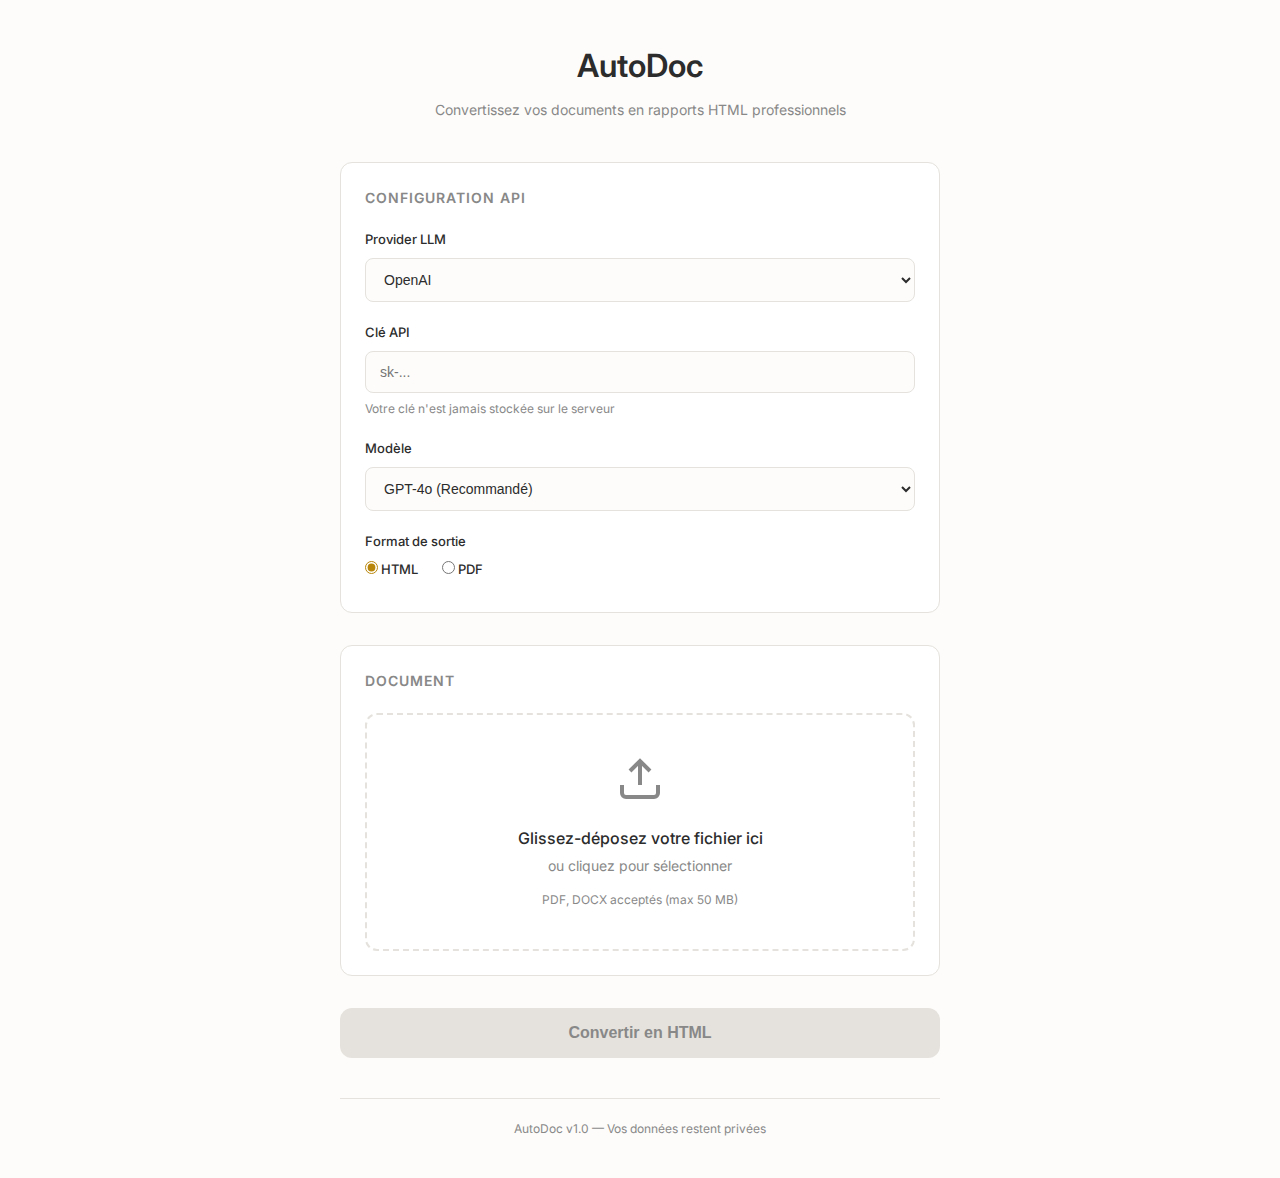
<file: frontend/index.html>
<!DOCTYPE html>
<html lang="fr">
<head>
    <meta charset="UTF-8">
    <meta name="viewport" content="width=device-width, initial-scale=1.0">
    <title>AutoDoc - Convertisseur de documents</title>
    <link href="https://fonts.googleapis.com/css2?family=Inter:wght@400;500;600&display=swap" rel="stylesheet">
    <link rel="stylesheet" href="styles.css">
</head>
<body>
    <div class="container">
        <!-- Header -->
        <header class="header">
            <h1 class="logo">AutoDoc</h1>
            <p class="tagline">Convertissez vos documents en rapports HTML professionnels</p>
        </header>

        <!-- Main content -->
        <main class="main">
            <!-- API Configuration -->
            <section class="config-section">
                <h2>Configuration API</h2>

                <div class="form-group">
                    <label for="provider">Provider LLM</label>
                    <select id="provider" onchange="handleProviderChange()">
                        <option value="openai">OpenAI</option>
                        <option value="anthropic">Anthropic</option>
                        <option value="custom">Custom (LM Studio, Ollama...)</option>
                    </select>
                </div>

                <div class="form-group" id="base-url-group" style="display: none;">
                    <label for="base-url">URL de l'API</label>
                    <input type="text" id="base-url" placeholder="http://localhost:1234">
                    <small>Ex: http://localhost:1234 pour LM Studio</small>
                </div>

                <div class="form-group">
                    <label for="api-key">Clé API</label>
                    <input type="password" id="api-key" placeholder="sk-...">
                    <small>Votre clé n'est jamais stockée sur le serveur</small>
                </div>

                <div class="form-group">
                    <label for="model">Modèle</label>
                    <select id="model">
                        <!-- Options populated by JS based on provider -->
                    </select>
                </div>

                <div class="form-group">
                    <label>Format de sortie</label>
                    <div class="radio-group">
                        <label class="radio-label">
                            <input type="radio" name="output-format" value="html" checked>
                            <span>HTML</span>
                        </label>
                        <label class="radio-label">
                            <input type="radio" name="output-format" value="pdf">
                            <span>PDF</span>
                        </label>
                    </div>
                </div>
            </section>

            <!-- File Upload -->
            <section class="upload-section">
                <h2>Document</h2>

                <div class="dropzone" id="dropzone">
                    <div class="dropzone-content">
                        <svg class="upload-icon" viewBox="0 0 24 24" fill="none" stroke="currentColor" stroke-width="2">
                            <path d="M21 15v4a2 2 0 0 1-2 2H5a2 2 0 0 1-2-2v-4"/>
                            <polyline points="17 8 12 3 7 8"/>
                            <line x1="12" y1="3" x2="12" y2="15"/>
                        </svg>
                        <p class="dropzone-text">Glissez-déposez votre fichier ici</p>
                        <p class="dropzone-hint">ou cliquez pour sélectionner</p>
                        <p class="dropzone-formats">PDF, DOCX acceptés (max 50 MB)</p>
                    </div>
                    <input type="file" id="file-input" accept=".pdf,.docx" hidden>
                </div>

                <div class="file-info" id="file-info" style="display: none;">
                    <div class="file-details">
                        <span class="file-name" id="file-name"></span>
                        <span class="file-size" id="file-size"></span>
                    </div>
                    <button class="btn-remove" id="remove-file" title="Supprimer">×</button>
                </div>
            </section>

            <!-- Convert Button -->
            <button class="btn-convert" id="convert-btn" disabled>
                <span class="btn-text">Convertir en HTML</span>
                <span class="btn-loading" style="display: none;">
                    <svg class="spinner" viewBox="0 0 24 24">
                        <circle cx="12" cy="12" r="10" stroke="currentColor" stroke-width="3" fill="none" stroke-dasharray="60" stroke-dashoffset="20"/>
                    </svg>
                    Conversion en cours...
                </span>
            </button>

            <!-- Status Messages -->
            <div class="status" id="status" style="display: none;">
                <div class="status-icon"></div>
                <div class="status-message" id="status-message"></div>
            </div>

            <!-- Result -->
            <section class="result-section" id="result-section" style="display: none;">
                <h2>Résultat</h2>
                <div class="result-actions">
                    <button class="btn-download" id="download-btn">
                        <svg viewBox="0 0 24 24" fill="none" stroke="currentColor" stroke-width="2">
                            <path d="M21 15v4a2 2 0 0 1-2 2H5a2 2 0 0 1-2-2v-4"/>
                            <polyline points="7 10 12 15 17 10"/>
                            <line x1="12" y1="15" x2="12" y2="3"/>
                        </svg>
                        Télécharger HTML
                    </button>
                    <button class="btn-preview" id="preview-btn">
                        <svg viewBox="0 0 24 24" fill="none" stroke="currentColor" stroke-width="2">
                            <path d="M1 12s4-8 11-8 11 8 11 8-4 8-11 8-11-8-11-8z"/>
                            <circle cx="12" cy="12" r="3"/>
                        </svg>
                        Prévisualiser
                    </button>
                </div>
            </section>
        </main>

        <!-- Footer -->
        <footer class="footer">
            <p>AutoDoc v1.0 — Vos données restent privées</p>
        </footer>
    </div>

    <!-- Preview Modal -->
    <div class="modal" id="preview-modal" style="display: none;">
        <div class="modal-content">
            <div class="modal-header">
                <h3>Prévisualisation</h3>
                <button class="modal-close" id="modal-close">×</button>
            </div>
            <iframe id="preview-iframe" class="preview-iframe"></iframe>
        </div>
    </div>

    <!-- PDF Local Install Modal -->
    <div class="modal" id="pdf-modal" style="display: none;">
        <div class="modal-content modal-small">
            <div class="modal-header">
                <h3>Export PDF</h3>
                <button class="modal-close" id="pdf-modal-close">×</button>
            </div>
            <div class="modal-body">
                <p>L'export PDF nécessite l'installation locale pour des raisons de performance.</p>
                <div class="pdf-options">
                    <a href="https://github.com/seth1987/autodoc/archive/refs/heads/main.zip" class="btn-download-local" download>
                        <svg viewBox="0 0 24 24" fill="none" stroke="currentColor" stroke-width="2">
                            <path d="M21 15v4a2 2 0 0 1-2 2H5a2 2 0 0 1-2-2v-4"/>
                            <polyline points="7 10 12 15 17 10"/>
                            <line x1="12" y1="15" x2="12" y2="3"/>
                        </svg>
                        Télécharger AutoDoc (ZIP)
                    </a>
                    <p class="install-hint">
                        1. Extraire le ZIP<br>
                        2. Double-cliquer sur <strong>install.bat</strong><br>
                        3. Double-cliquer sur <strong>start.bat</strong>
                    </p>
                </div>
                <button class="btn-secondary" id="use-html-instead">Utiliser HTML à la place</button>
            </div>
        </div>
    </div>

    <script src="app.js"></script>
</body>
</html>
</file>
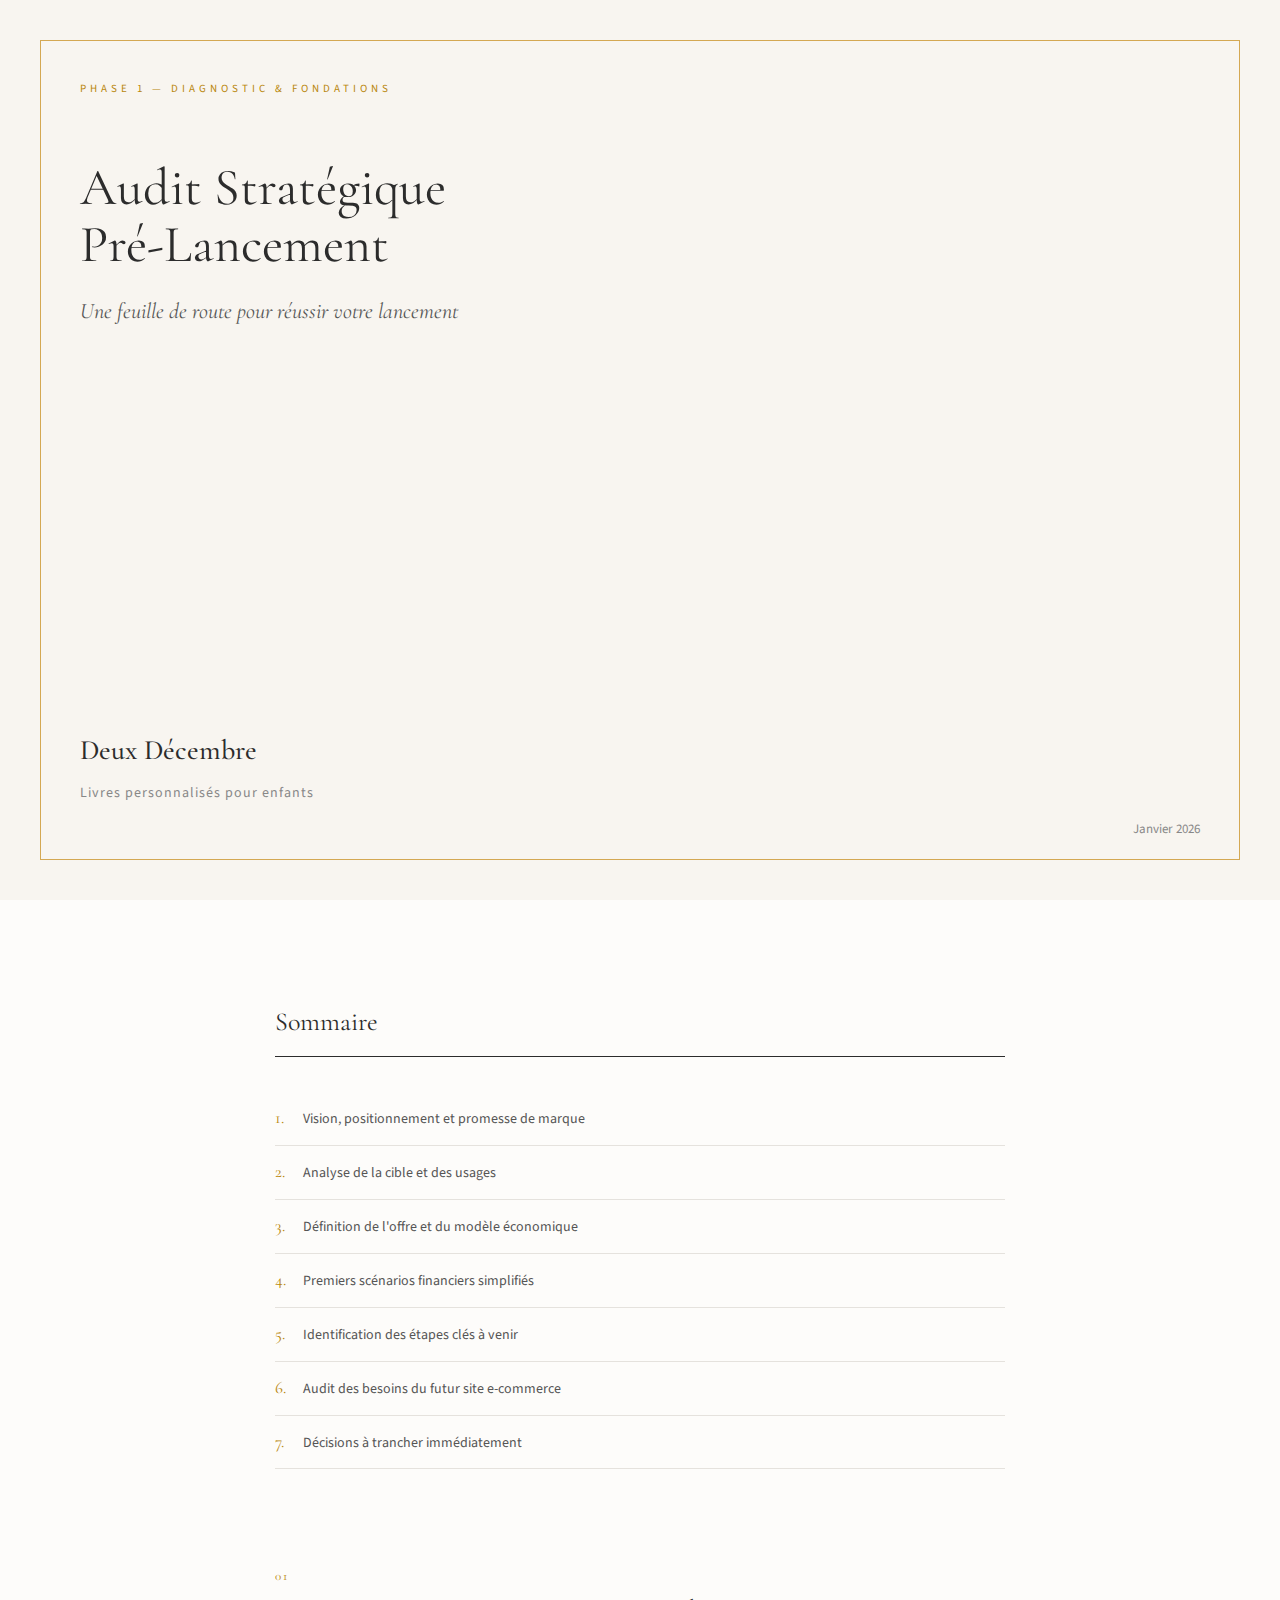
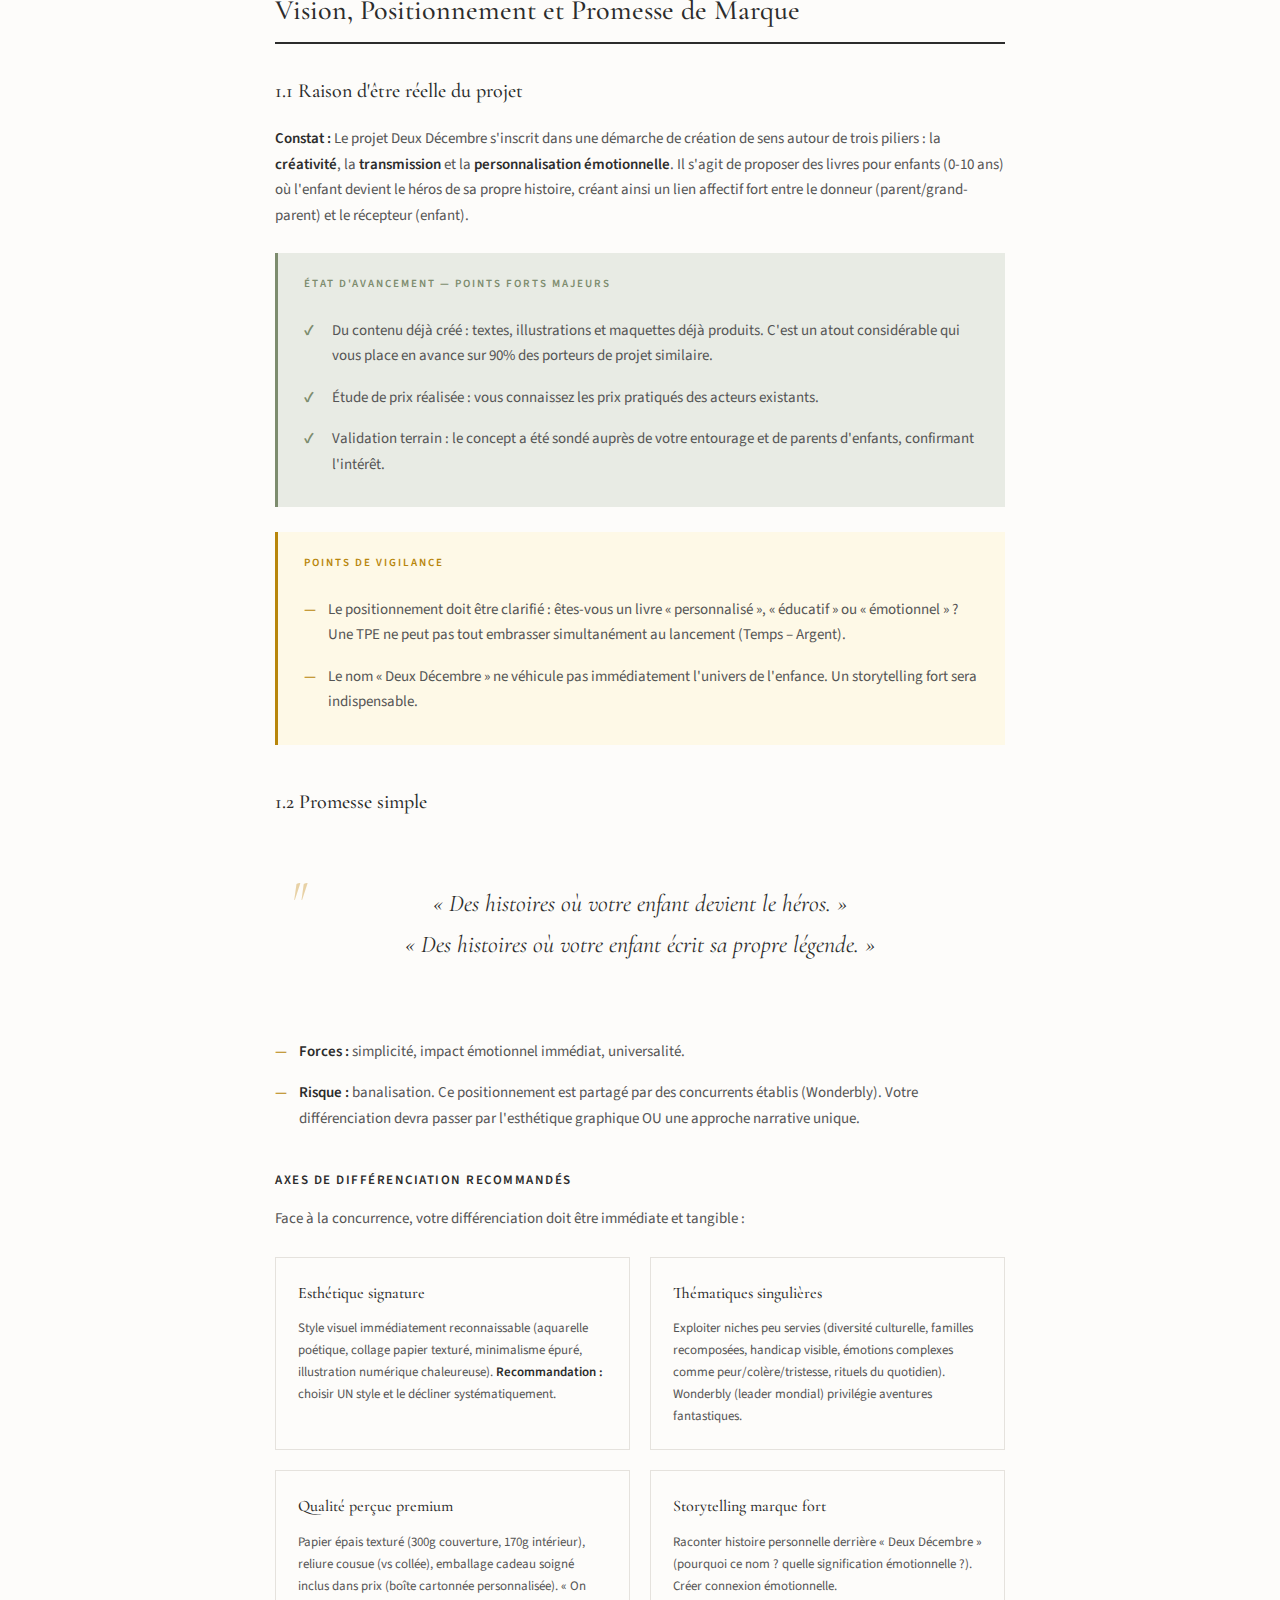
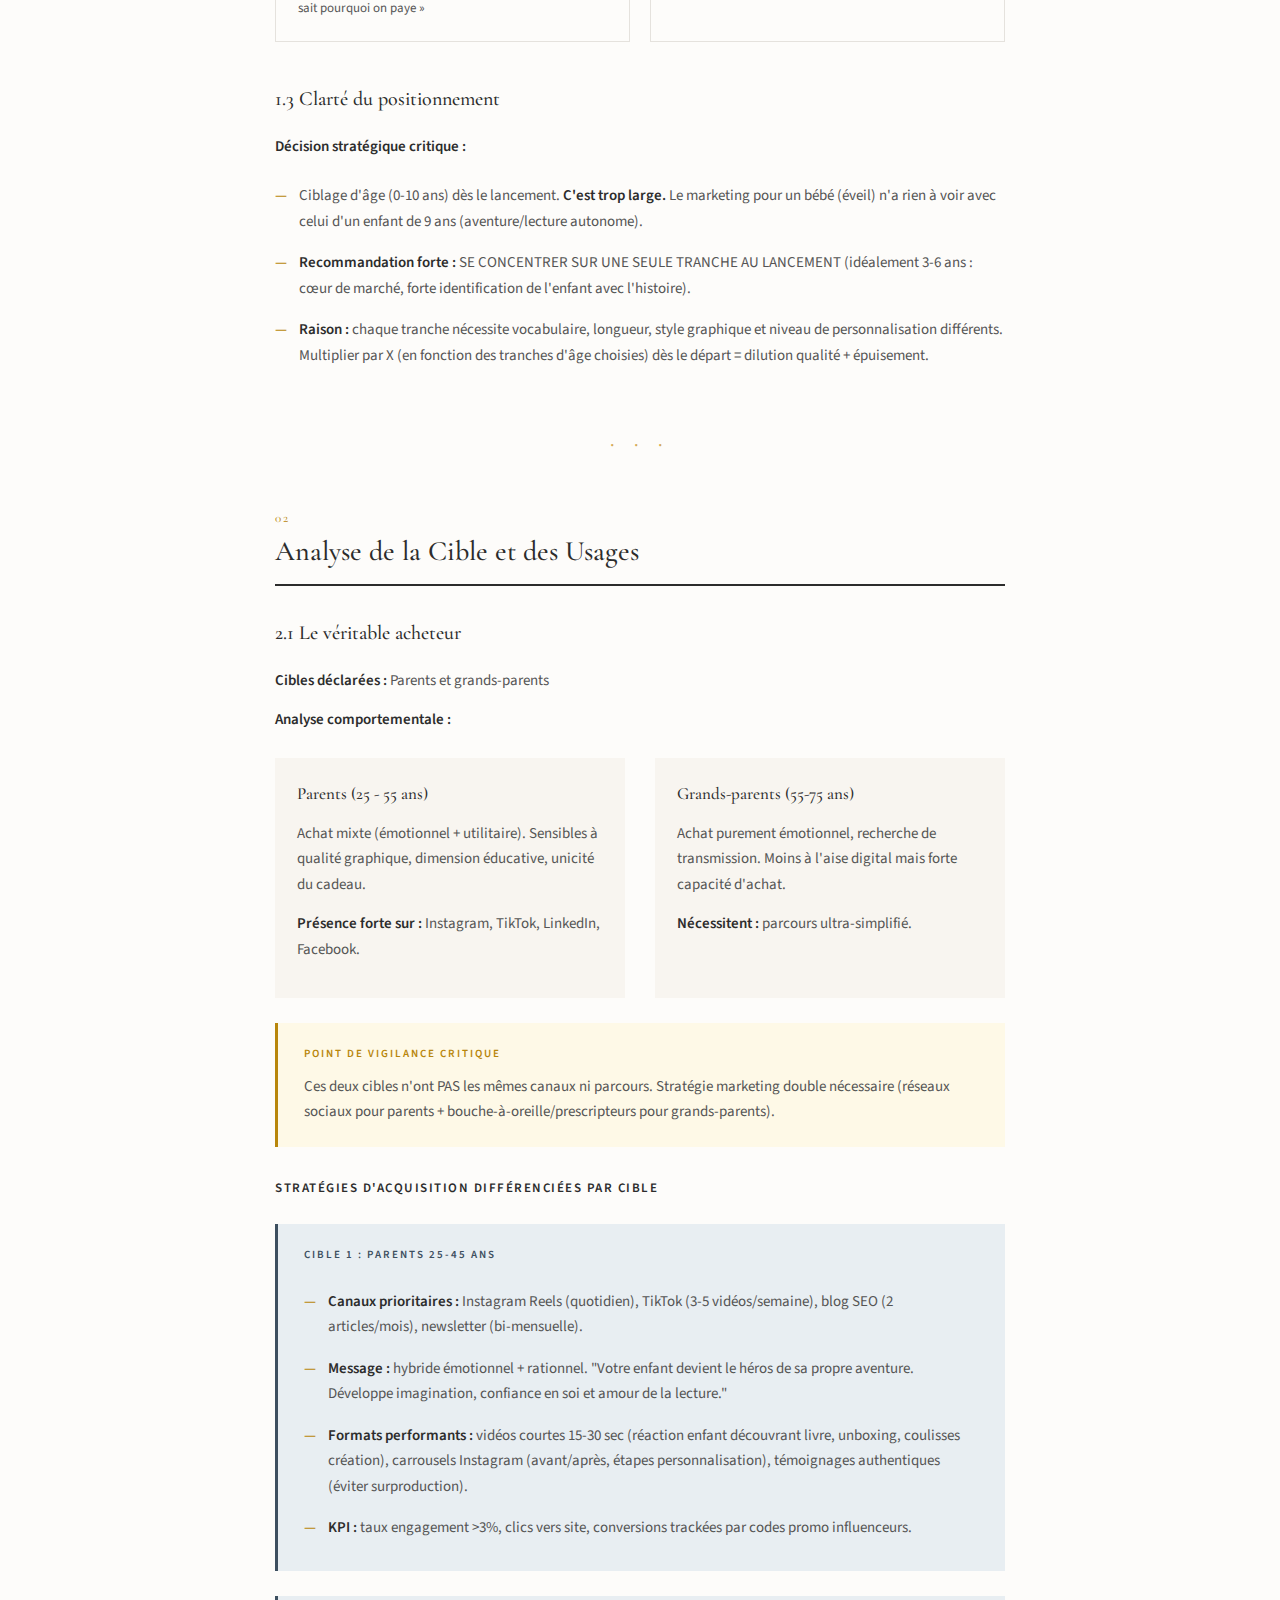
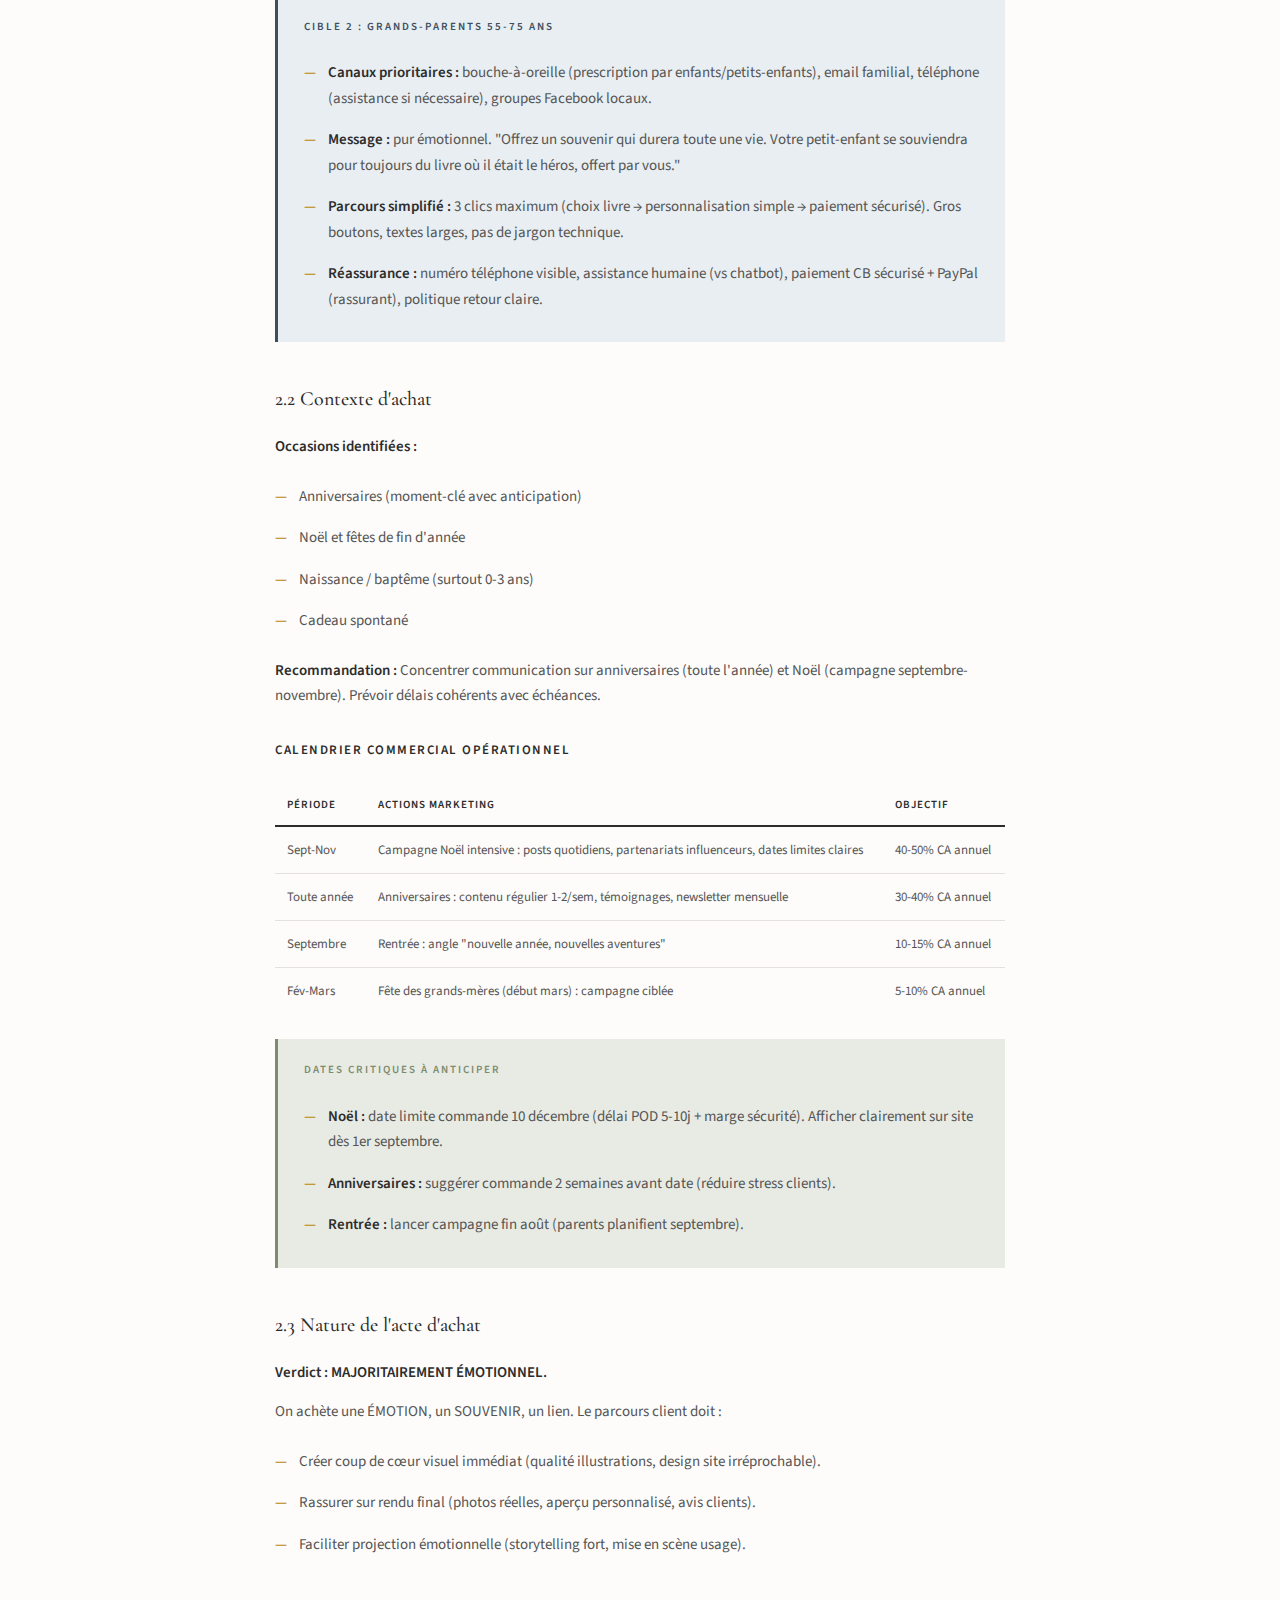
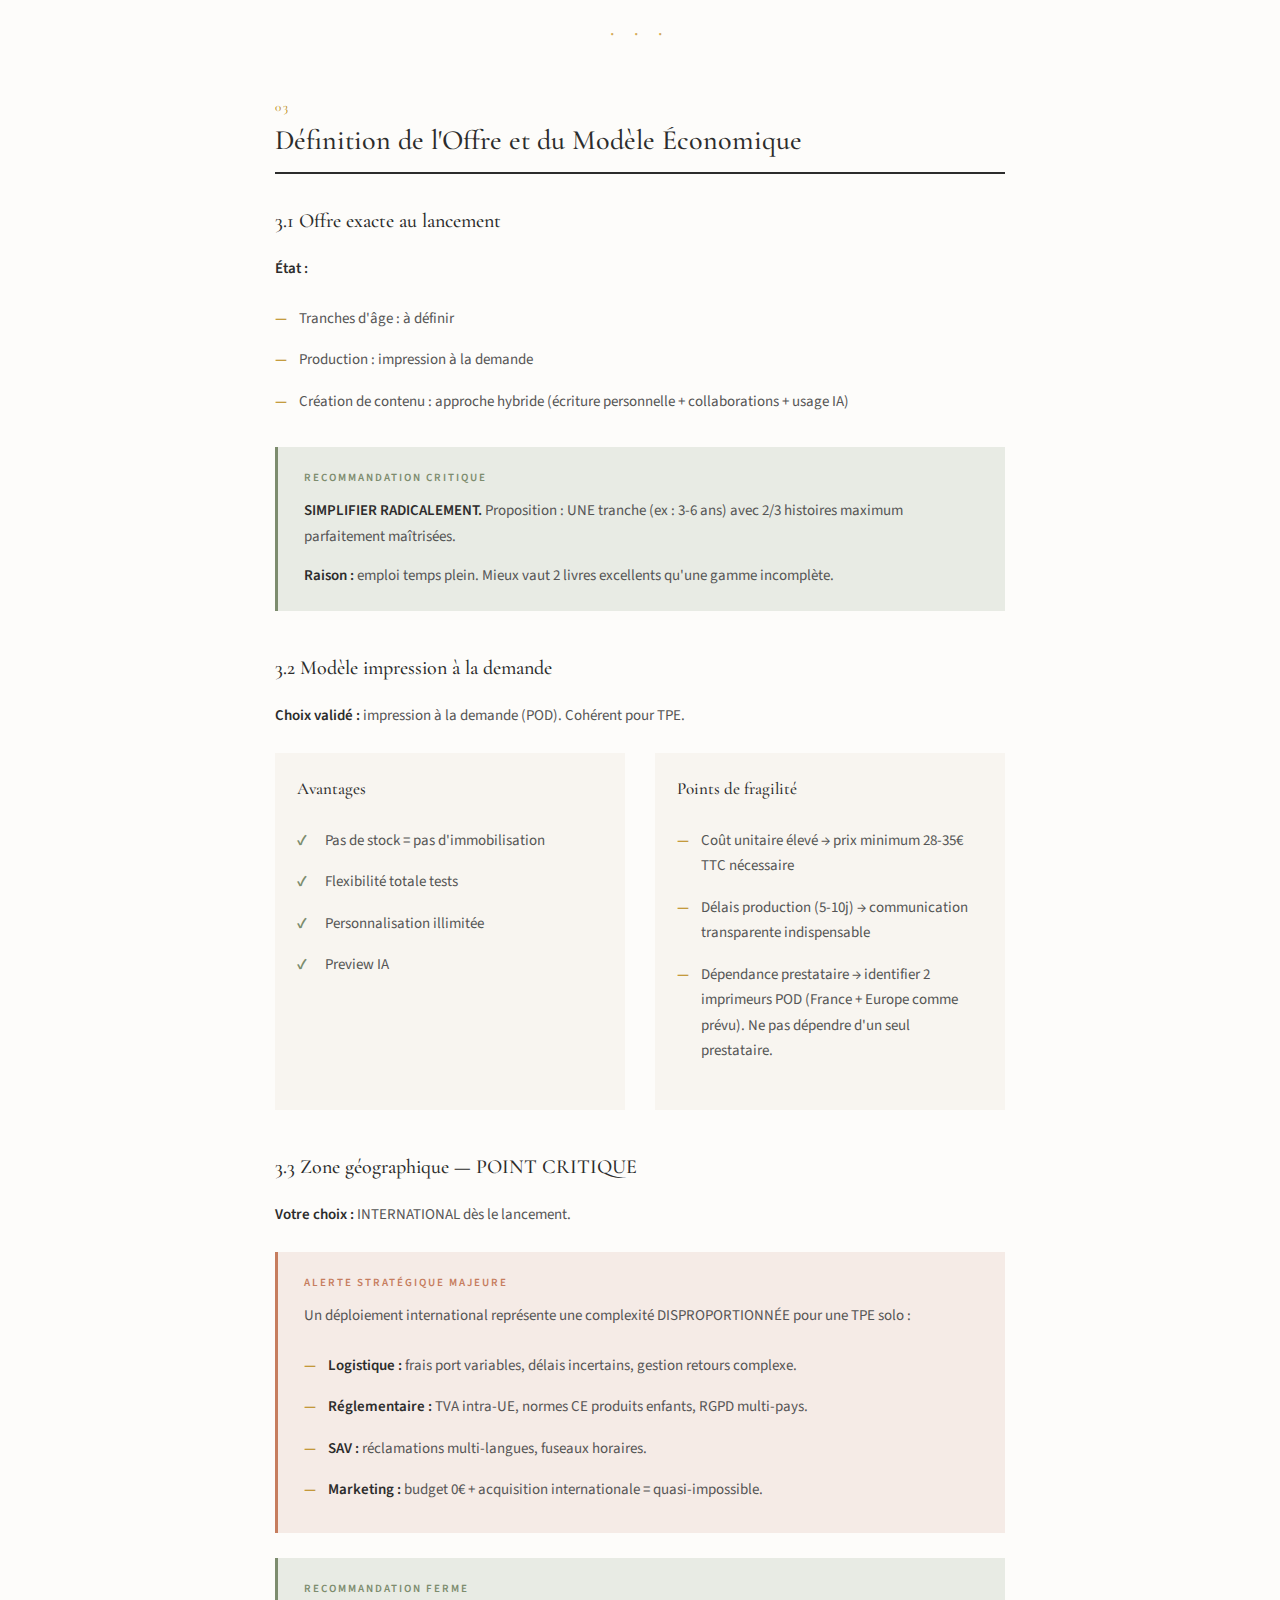
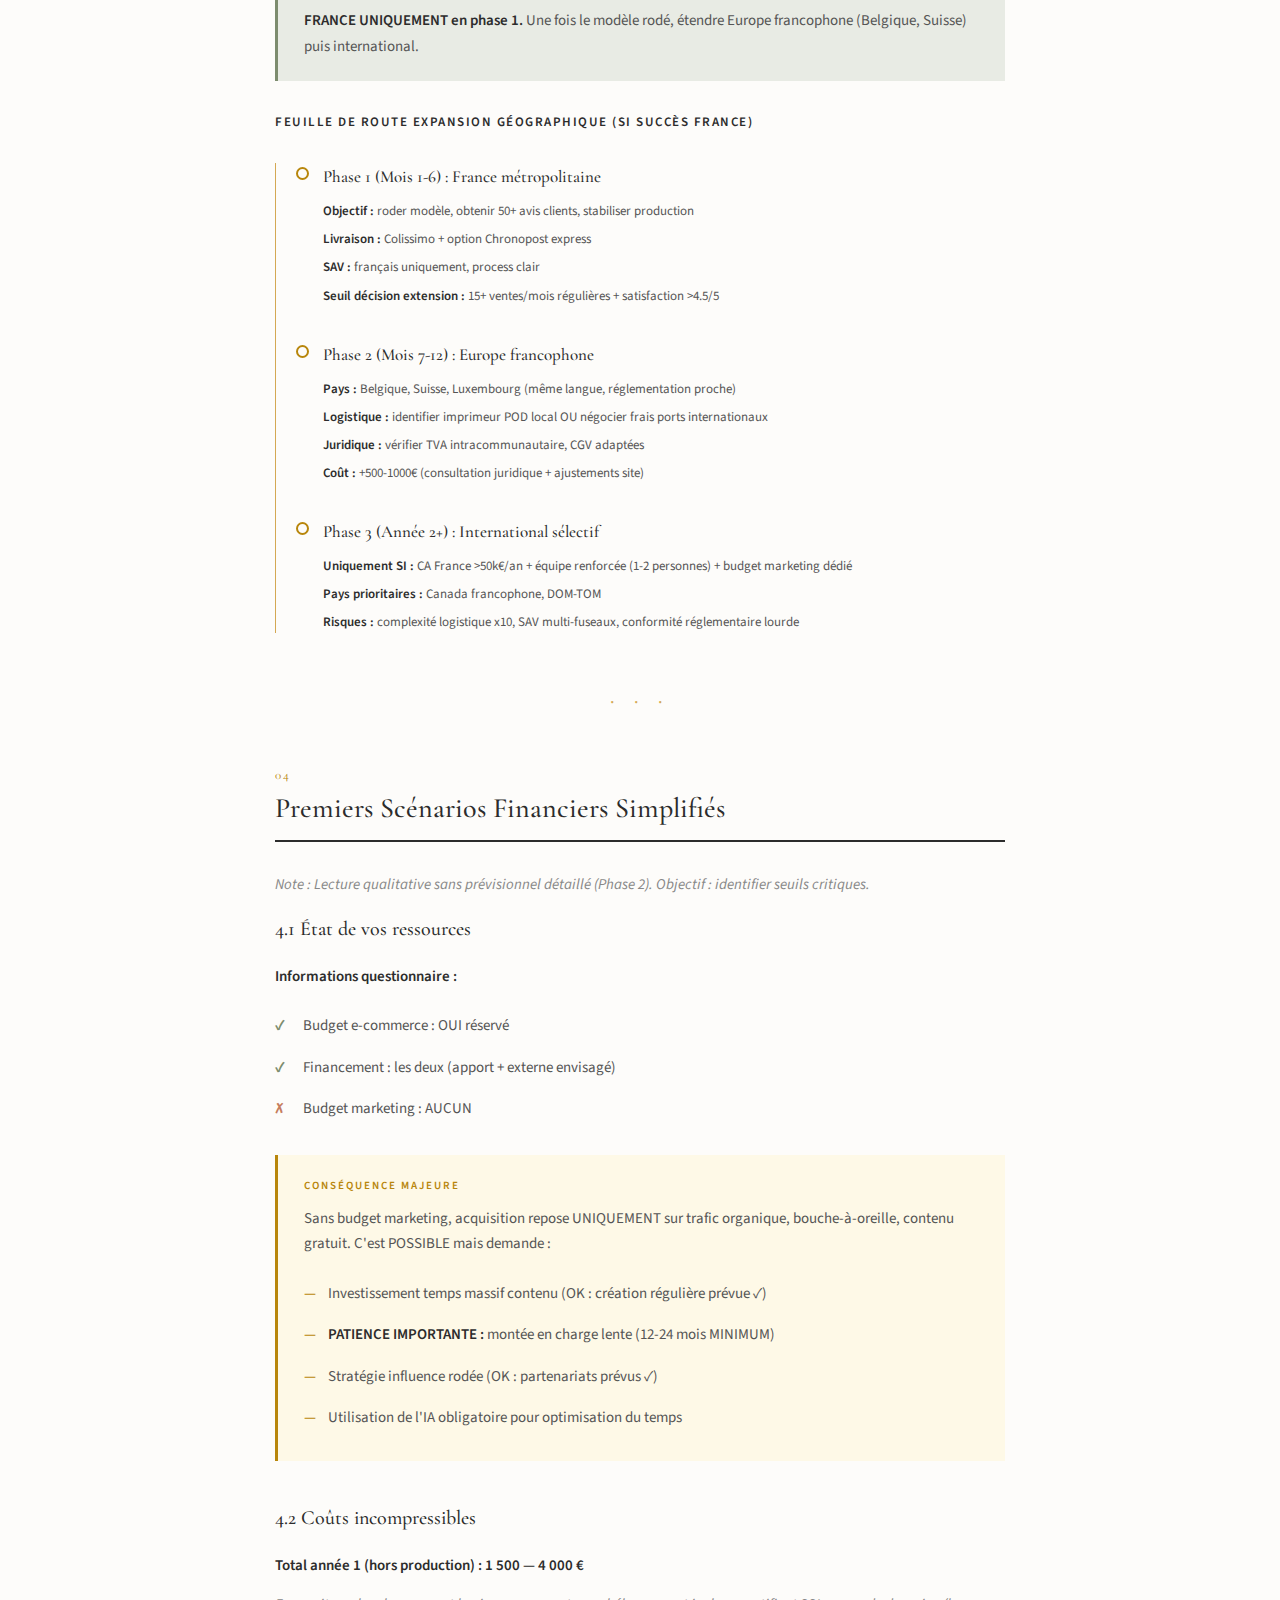
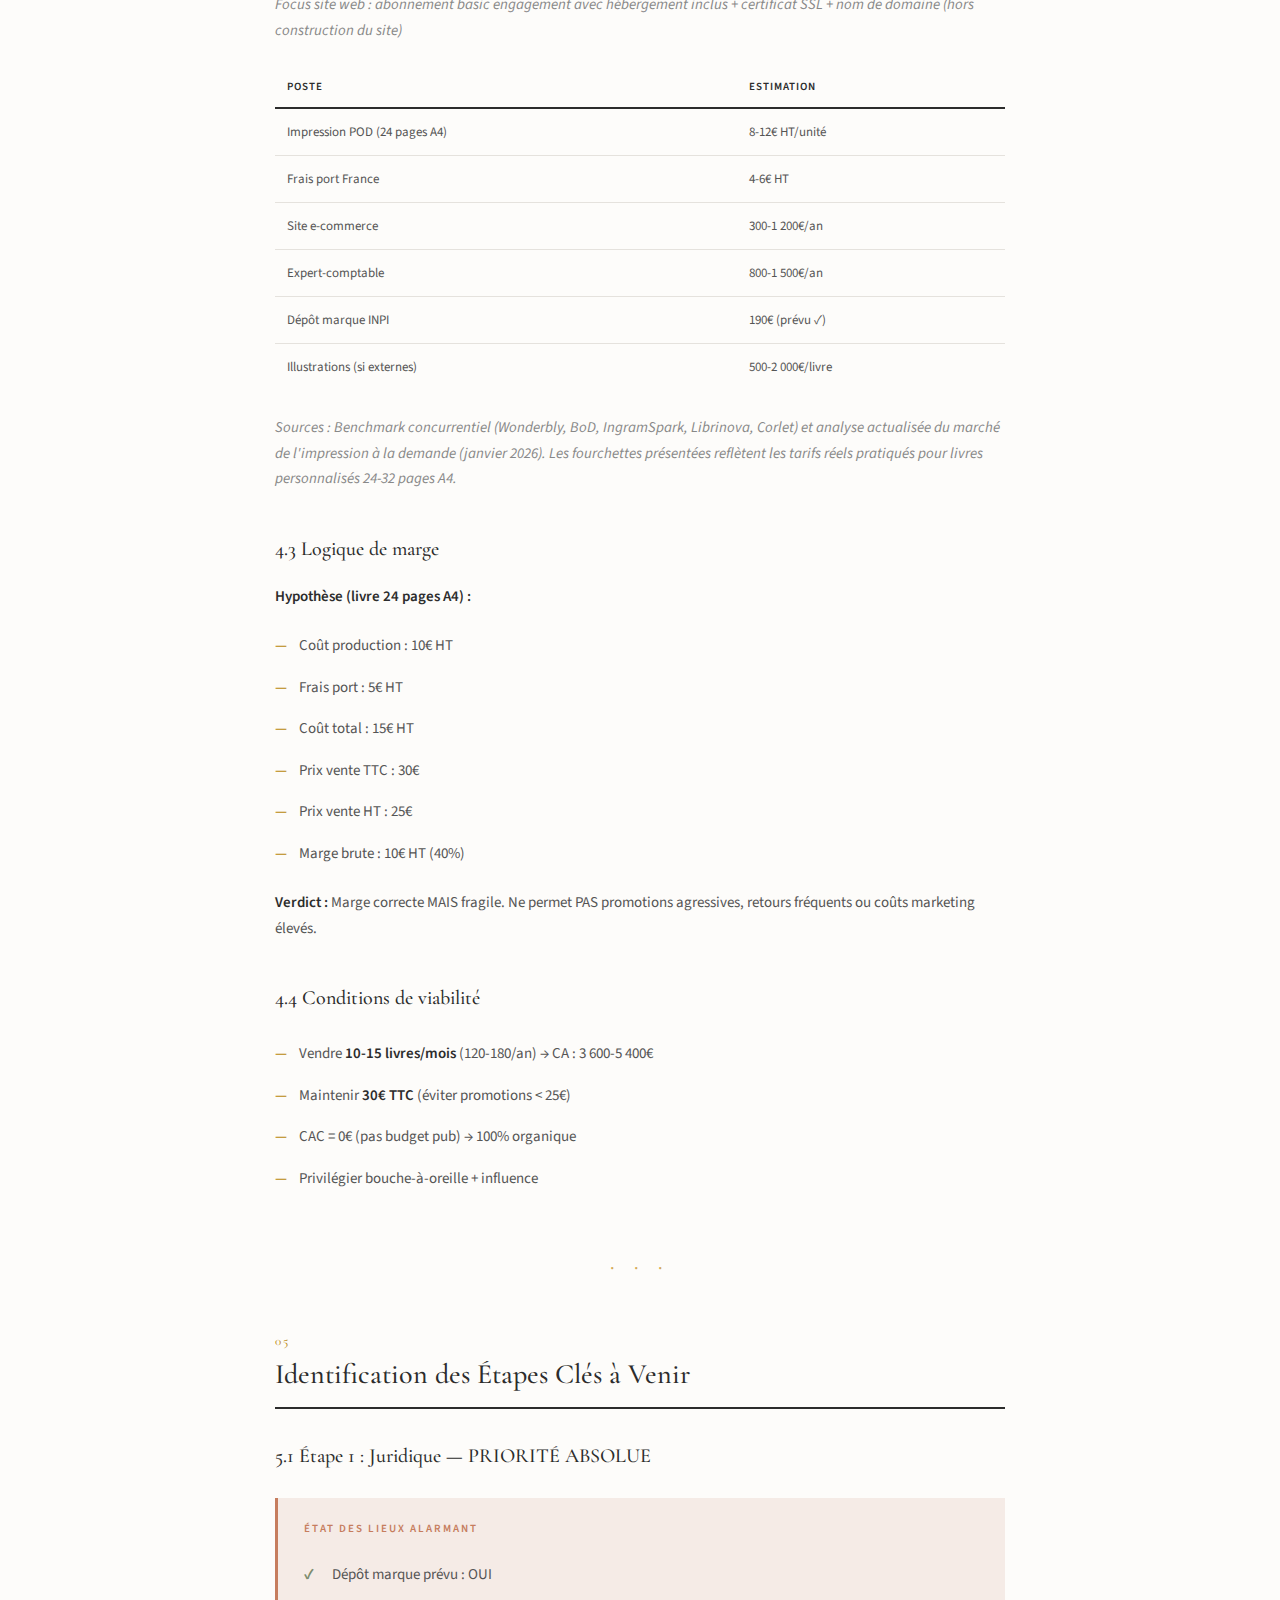
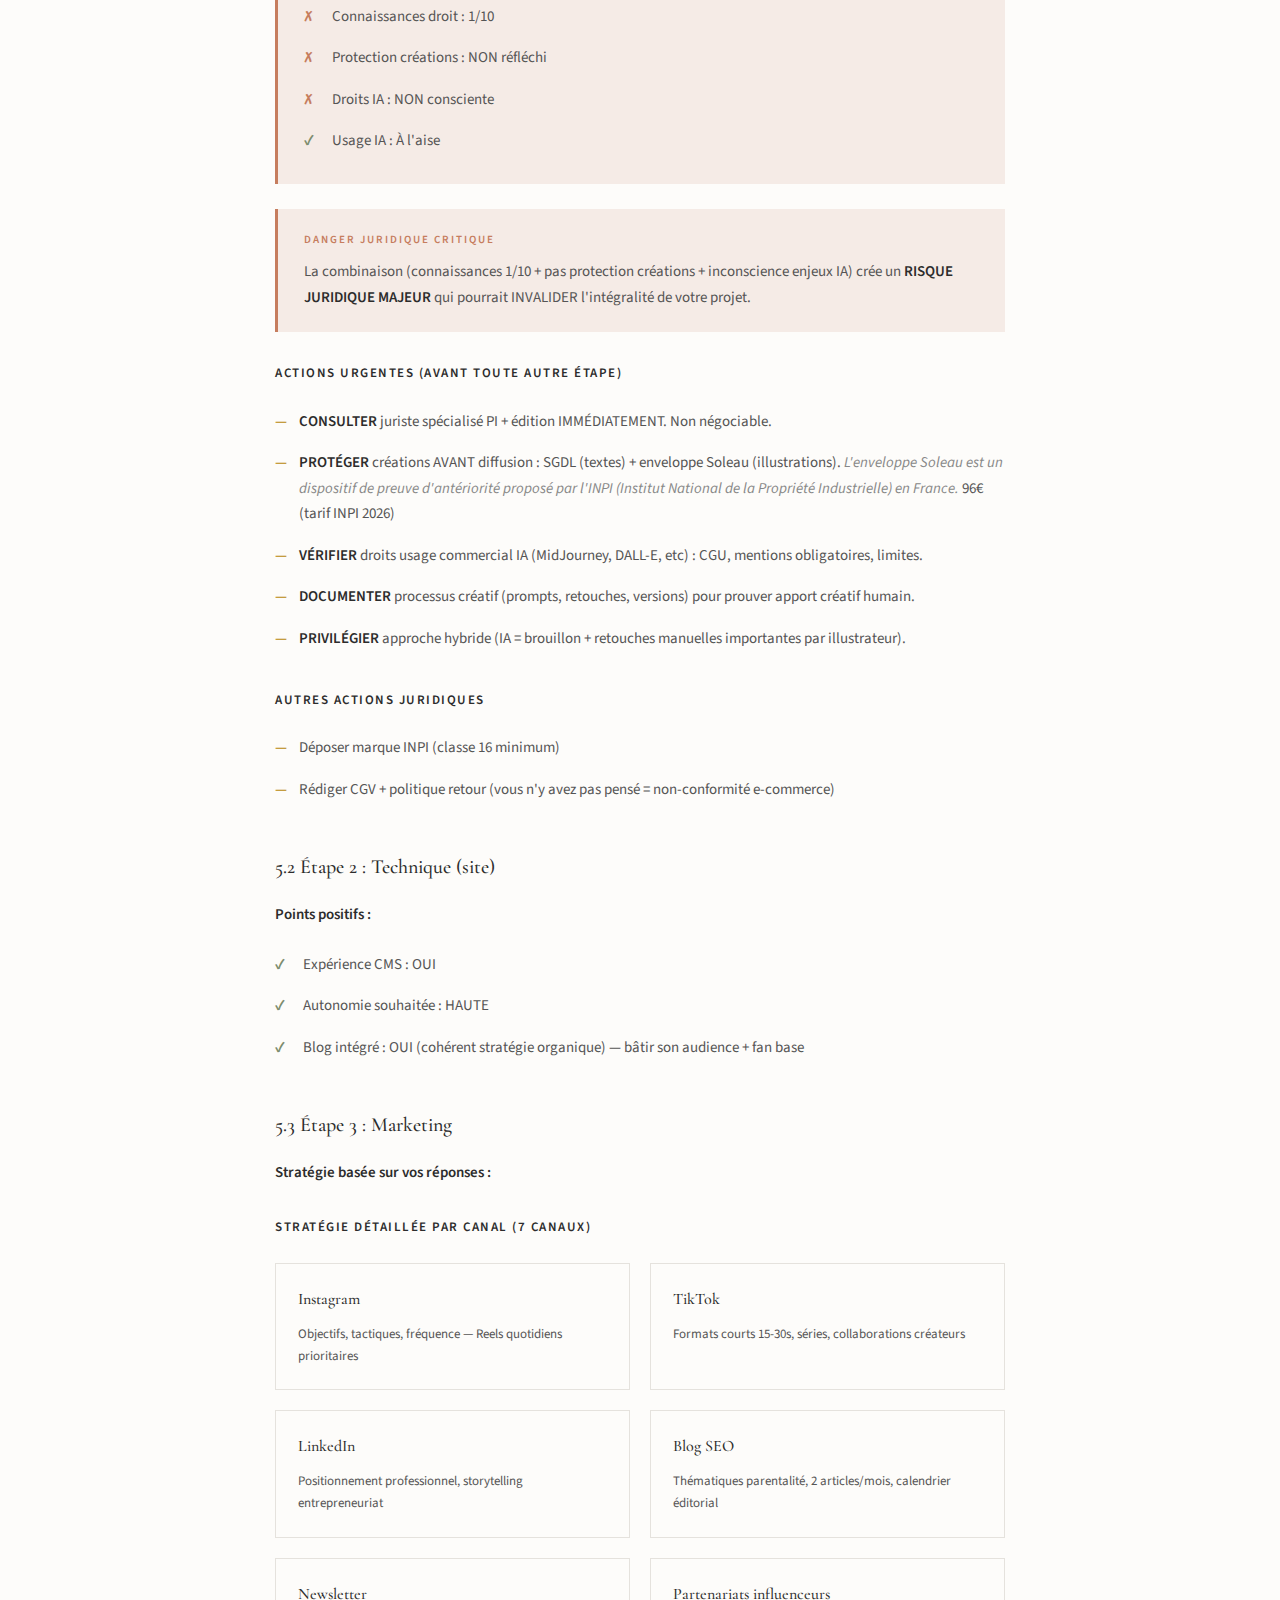
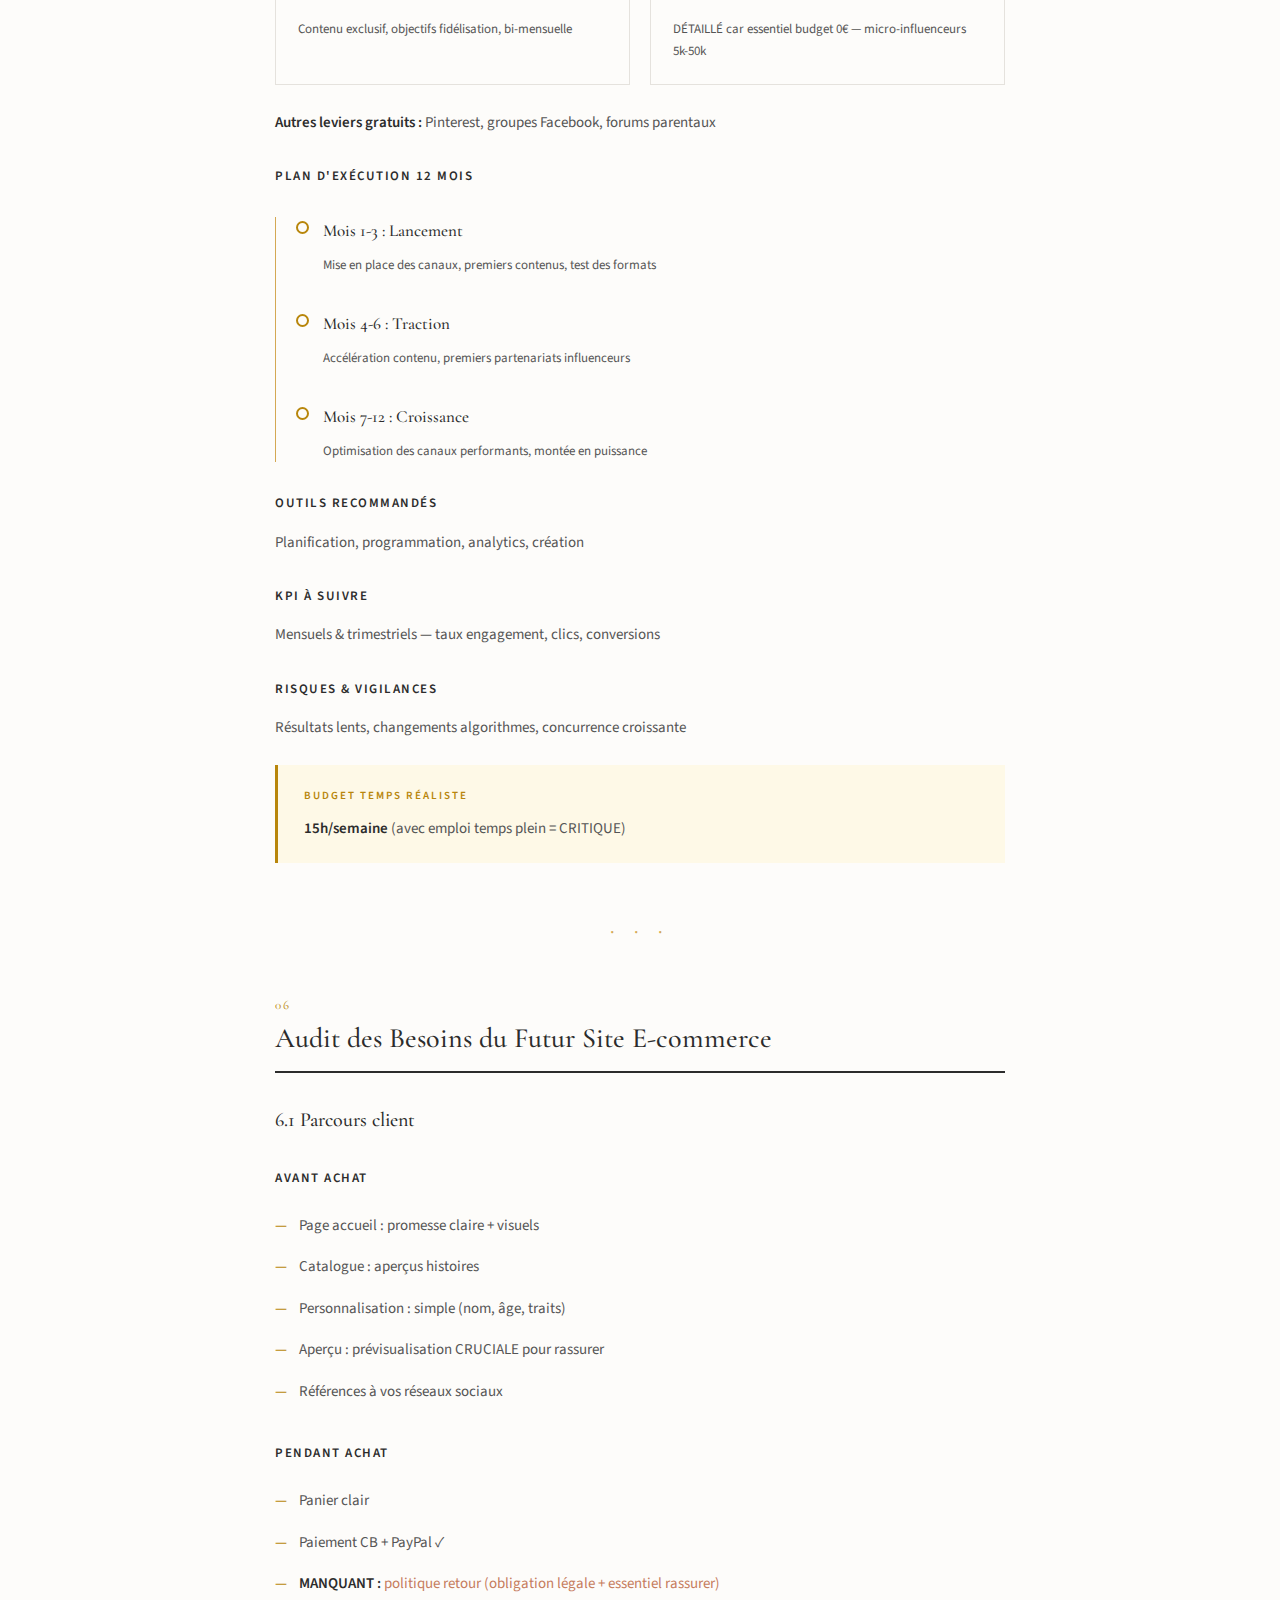
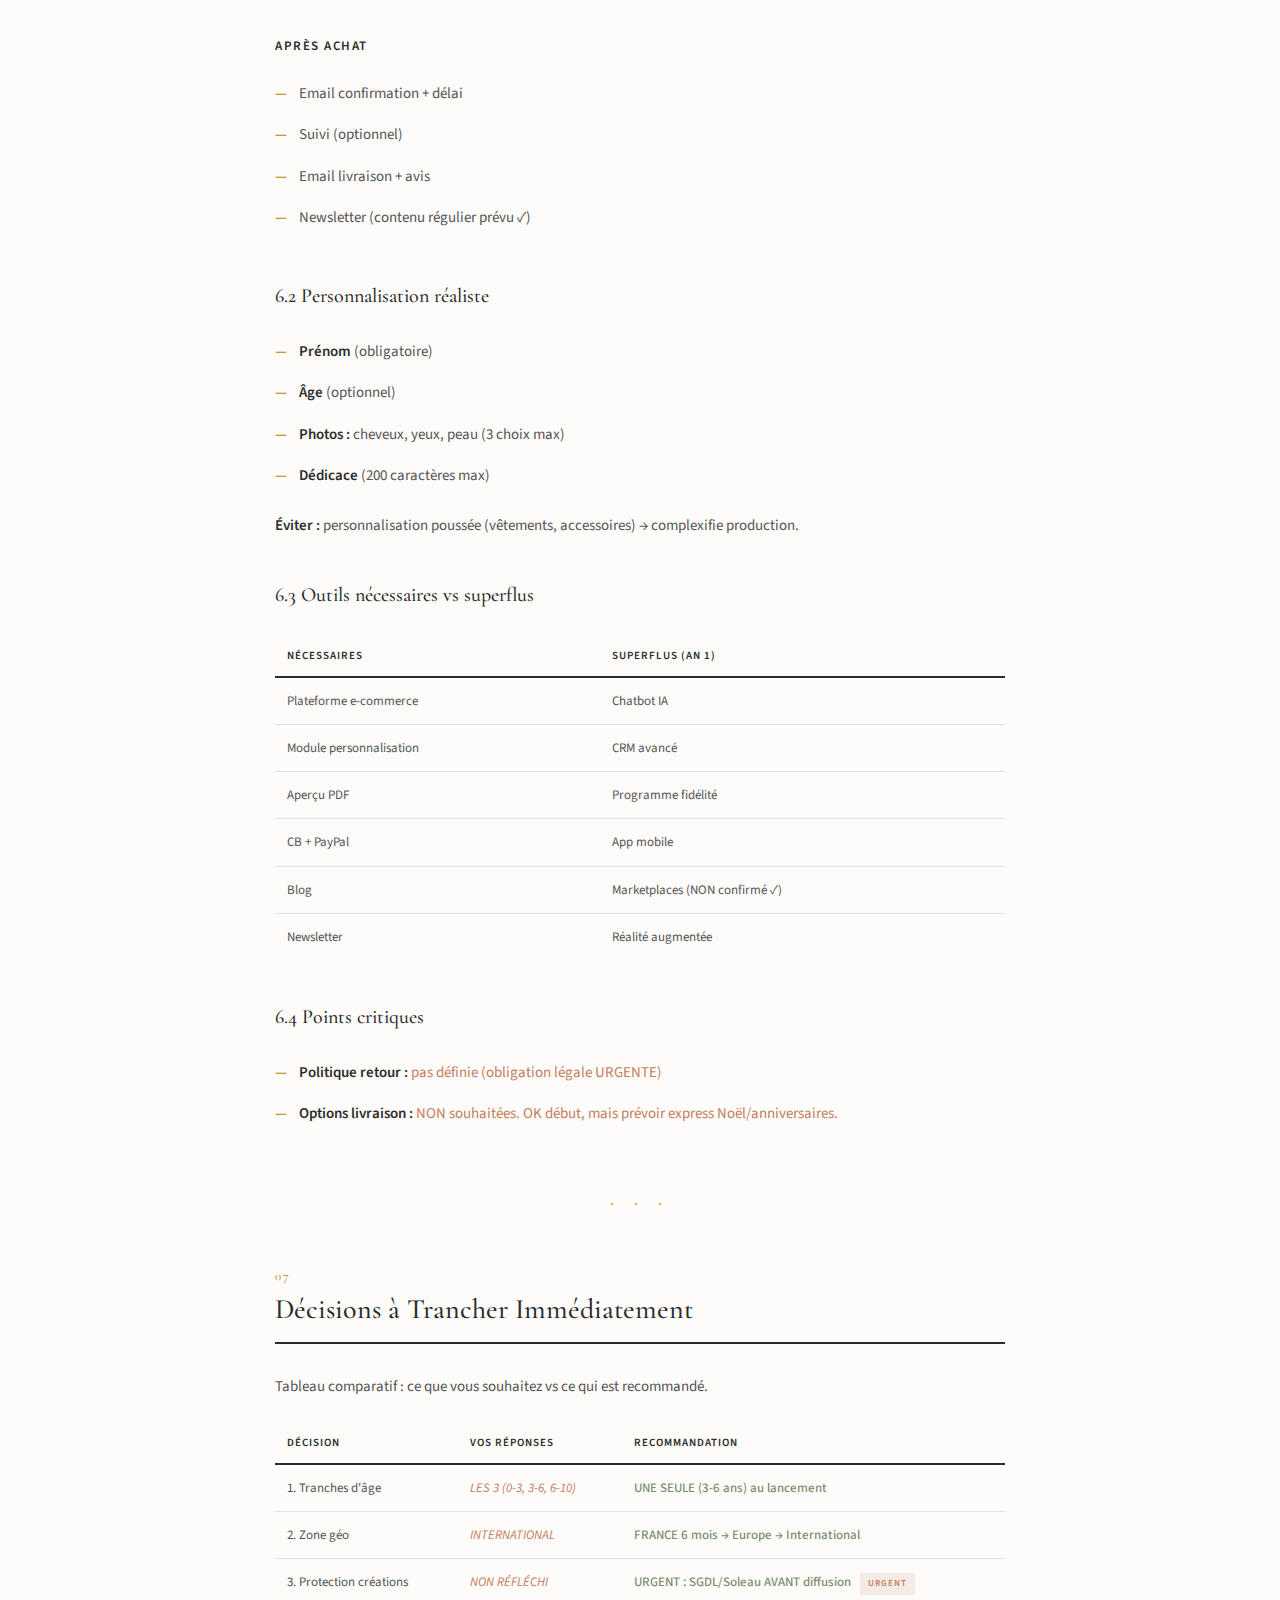
<file: audit-deux-decembre-complet.html>
<!DOCTYPE html>
<html lang="fr">
<head>
    <meta charset="UTF-8">
    <meta name="viewport" content="width=device-width, initial-scale=1.0">
    <title>Audit Stratégique - Deux Décembre - Complet</title>
    <link href="https://fonts.googleapis.com/css2?family=Cormorant+Garamond:ital,wght@0,400;0,500;0,600;1,400;1,500&family=Source+Sans+Pro:wght@300;400;600&display=swap" rel="stylesheet">
    <style>
        :root {
            --ink: #2c2c2c;
            --ink-light: #555;
            --ink-faded: #888;
            --paper: #fdfcfa;
            --paper-warm: #f8f5f0;
            --accent: #b8860b;
            --accent-soft: #d4a853;
            --sage: #7d8c6e;
            --sage-light: #e8ebe4;
            --terracotta: #c67d5e;
            --terracotta-light: #f5ebe6;
            --navy: #3d4f5f;
            --navy-light: #e8eef2;
        }

        * {
            margin: 0;
            padding: 0;
            box-sizing: border-box;
        }

        body {
            font-family: 'Source Sans Pro', Georgia, serif;
            font-size: 15px;
            line-height: 1.7;
            color: var(--ink);
            background: var(--paper);
        }

        /* Cover */
        .cover {
            min-height: 100vh;
            display: flex;
            flex-direction: column;
            justify-content: center;
            padding: 80px;
            background: var(--paper-warm);
            position: relative;
            page-break-after: always;
        }

        .cover::before {
            content: '';
            position: absolute;
            top: 40px;
            left: 40px;
            right: 40px;
            bottom: 40px;
            border: 1px solid var(--accent-soft);
            pointer-events: none;
        }

        .cover-phase {
            font-family: 'Source Sans Pro', sans-serif;
            font-size: 11px;
            letter-spacing: 4px;
            text-transform: uppercase;
            color: var(--accent);
            margin-bottom: 60px;
        }

        .cover h1 {
            font-family: 'Cormorant Garamond', serif;
            font-size: 52px;
            font-weight: 400;
            color: var(--ink);
            line-height: 1.1;
            margin-bottom: 20px;
        }

        .cover-subtitle {
            font-family: 'Cormorant Garamond', serif;
            font-size: 22px;
            font-weight: 400;
            font-style: italic;
            color: var(--ink-light);
            margin-bottom: 80px;
        }

        .cover-brand {
            font-family: 'Cormorant Garamond', serif;
            font-size: 28px;
            font-weight: 500;
            color: var(--ink);
            margin-bottom: 8px;
        }

        .cover-tagline {
            font-size: 14px;
            color: var(--ink-faded);
            letter-spacing: 1px;
        }

        .cover-date {
            position: absolute;
            bottom: 60px;
            right: 80px;
            font-size: 13px;
            color: var(--ink-faded);
        }

        /* Content */
        .content {
            max-width: 820px;
            margin: 0 auto;
            padding: 50px 45px;
        }

        /* TOC */
        .toc {
            padding: 50px 0;
            margin-bottom: 30px;
            page-break-after: always;
        }

        .toc h2 {
            font-family: 'Cormorant Garamond', serif;
            font-size: 26px;
            font-weight: 400;
            color: var(--ink);
            margin-bottom: 35px;
            padding-bottom: 12px;
            border-bottom: 1px solid var(--ink);
        }

        .toc ol {
            list-style: none;
            counter-reset: toc;
        }

        .toc li {
            counter-increment: toc;
            padding: 12px 0;
            border-bottom: 1px solid #e5e2dd;
            display: flex;
            align-items: baseline;
        }

        .toc li::before {
            content: counter(toc) ".";
            font-family: 'Cormorant Garamond', serif;
            font-size: 17px;
            color: var(--accent);
            width: 28px;
            flex-shrink: 0;
        }

        .toc li span {
            font-size: 14px;
            color: var(--ink-light);
        }

        /* Sections */
        .section {
            margin-bottom: 55px;
            page-break-inside: avoid;
        }

        .section-header {
            margin-bottom: 30px;
            padding-bottom: 15px;
            border-bottom: 2px solid var(--ink);
        }

        .section-num {
            font-family: 'Cormorant Garamond', serif;
            font-size: 13px;
            color: var(--accent);
            letter-spacing: 2px;
            margin-bottom: 6px;
        }

        .section-title {
            font-family: 'Cormorant Garamond', serif;
            font-size: 28px;
            font-weight: 500;
            color: var(--ink);
            line-height: 1.2;
        }

        /* Subsections */
        .subsection {
            margin-bottom: 40px;
        }

        .subsection-title {
            font-family: 'Cormorant Garamond', serif;
            font-size: 20px;
            font-weight: 500;
            color: var(--ink);
            margin-bottom: 18px;
        }

        h4 {
            font-family: 'Source Sans Pro', sans-serif;
            font-size: 13px;
            font-weight: 600;
            color: var(--ink);
            text-transform: uppercase;
            letter-spacing: 1.5px;
            margin: 30px 0 15px;
        }

        p {
            margin-bottom: 14px;
            color: var(--ink-light);
        }

        strong {
            color: var(--ink);
            font-weight: 600;
        }

        em {
            font-style: italic;
            color: var(--ink-faded);
        }

        /* Lists */
        ul, ol {
            margin: 16px 0;
            padding-left: 0;
            list-style: none;
        }

        ul li, ol li {
            padding: 8px 0 8px 24px;
            position: relative;
            color: var(--ink-light);
        }

        ul li::before {
            content: '—';
            position: absolute;
            left: 0;
            color: var(--accent);
        }

        /* Highlight boxes */
        .note {
            margin: 25px 0;
            padding: 22px 26px;
            background: var(--paper-warm);
            border-left: 3px solid var(--accent);
        }

        .note-title {
            font-family: 'Source Sans Pro', sans-serif;
            font-size: 11px;
            font-weight: 600;
            text-transform: uppercase;
            letter-spacing: 2px;
            color: var(--accent);
            margin-bottom: 10px;
        }

        .note p:last-child, .note ul:last-child {
            margin-bottom: 0;
        }

        .note.success {
            background: var(--sage-light);
            border-left-color: var(--sage);
        }

        .note.success .note-title {
            color: var(--sage);
        }

        .note.warning {
            background: #fef9e7;
            border-left-color: var(--accent);
        }

        .note.alert {
            background: var(--terracotta-light);
            border-left-color: var(--terracotta);
        }

        .note.alert .note-title {
            color: var(--terracotta);
        }

        .note.info {
            background: var(--navy-light);
            border-left-color: var(--navy);
        }

        .note.info .note-title {
            color: var(--navy);
        }

        /* Quote */
        .quote {
            font-family: 'Cormorant Garamond', serif;
            font-size: 24px;
            font-style: italic;
            text-align: center;
            color: var(--ink);
            padding: 35px 45px;
            margin: 30px 0;
            position: relative;
        }

        .quote::before {
            content: '"';
            font-size: 50px;
            position: absolute;
            top: 8px;
            left: 15px;
            color: var(--accent-soft);
            opacity: 0.5;
        }

        /* Two columns */
        .two-col {
            display: grid;
            grid-template-columns: 1fr 1fr;
            gap: 30px;
            margin: 25px 0;
        }

        .col {
            padding: 22px;
            background: var(--paper-warm);
        }

        .col-title {
            font-family: 'Cormorant Garamond', serif;
            font-size: 17px;
            font-weight: 500;
            margin-bottom: 12px;
            color: var(--ink);
        }

        /* Tables */
        table {
            width: 100%;
            border-collapse: collapse;
            margin: 25px 0;
            font-size: 13px;
        }

        thead {
            border-bottom: 2px solid var(--ink);
        }

        th {
            font-family: 'Source Sans Pro', sans-serif;
            font-weight: 600;
            text-align: left;
            padding: 10px 12px;
            color: var(--ink);
            font-size: 11px;
            text-transform: uppercase;
            letter-spacing: 1px;
        }

        td {
            padding: 12px;
            border-bottom: 1px solid #e5e2dd;
            color: var(--ink-light);
            vertical-align: top;
        }

        tbody tr:last-child td {
            border-bottom: none;
        }

        /* Decision table */
        .decision-table td:nth-child(2) {
            color: var(--terracotta);
            font-style: italic;
        }

        .decision-table td:nth-child(3) {
            color: var(--sage);
            font-weight: 500;
        }

        /* Timeline */
        .timeline {
            margin: 30px 0;
            padding-left: 25px;
            border-left: 1px solid var(--accent-soft);
        }

        .timeline-item {
            padding: 0 0 28px 22px;
            position: relative;
        }

        .timeline-item:last-child {
            padding-bottom: 0;
        }

        .timeline-item::before {
            content: '';
            position: absolute;
            left: -5px;
            top: 4px;
            width: 9px;
            height: 9px;
            background: var(--paper);
            border: 2px solid var(--accent);
            border-radius: 50%;
        }

        .timeline-title {
            font-family: 'Cormorant Garamond', serif;
            font-size: 17px;
            font-weight: 500;
            color: var(--ink);
            margin-bottom: 8px;
        }

        .timeline-item p {
            font-size: 13px;
            margin-bottom: 6px;
        }

        /* Cards */
        .cards {
            display: grid;
            grid-template-columns: 1fr 1fr;
            gap: 20px;
            margin: 25px 0;
        }

        .card {
            padding: 22px;
            border: 1px solid #e5e2dd;
        }

        .card-title {
            font-family: 'Cormorant Garamond', serif;
            font-size: 16px;
            font-weight: 500;
            color: var(--ink);
            margin-bottom: 10px;
        }

        .card p {
            font-size: 13px;
            margin-bottom: 0;
        }

        /* Checklist */
        .checklist li {
            padding-left: 28px;
        }

        .checklist li::before {
            content: '✓';
            color: var(--sage);
            font-weight: bold;
        }

        .checklist li.cross::before {
            content: '✗';
            color: var(--terracotta);
        }

        /* Tags */
        .tag {
            display: inline-block;
            font-size: 9px;
            font-weight: 600;
            text-transform: uppercase;
            letter-spacing: 1px;
            padding: 3px 8px;
            margin-left: 6px;
        }

        .tag-urgent {
            background: var(--terracotta-light);
            color: var(--terracotta);
        }

        .tag-rec {
            background: var(--sage-light);
            color: var(--sage);
        }

        .tag-ok {
            background: #e8f5e9;
            color: #4a7c4e;
        }

        /* Stats */
        .stats {
            display: grid;
            grid-template-columns: repeat(4, 1fr);
            gap: 15px;
            margin: 30px 0;
            text-align: center;
        }

        .stat {
            padding: 18px;
            background: var(--paper-warm);
        }

        .stat-value {
            font-family: 'Cormorant Garamond', serif;
            font-size: 32px;
            font-weight: 500;
            color: var(--ink);
        }

        .stat-label {
            font-size: 10px;
            text-transform: uppercase;
            letter-spacing: 1px;
            color: var(--ink-faded);
            margin-top: 4px;
        }

        /* Conclusion */
        .conclusion {
            margin-top: 50px;
            padding: 45px;
            background: var(--ink);
            color: var(--paper);
        }

        .conclusion h2 {
            font-family: 'Cormorant Garamond', serif;
            font-size: 28px;
            font-weight: 400;
            margin-bottom: 25px;
            color: var(--paper);
        }

        .conclusion h3 {
            font-family: 'Source Sans Pro', sans-serif;
            font-size: 11px;
            font-weight: 600;
            text-transform: uppercase;
            letter-spacing: 2px;
            color: var(--accent-soft);
            margin: 25px 0 12px;
        }

        .conclusion p {
            color: rgba(255,255,255,0.8);
            font-size: 14px;
        }

        .conclusion ul {
            margin: 12px 0;
        }

        .conclusion li {
            color: rgba(255,255,255,0.8);
            padding: 6px 0 6px 22px;
            border-bottom: 1px solid rgba(255,255,255,0.1);
            font-size: 14px;
        }

        .conclusion li::before {
            color: var(--accent-soft);
        }

        /* Sources */
        .sources {
            margin-top: 50px;
            padding-top: 40px;
            border-top: 1px solid #e5e2dd;
        }

        .sources h2 {
            font-family: 'Cormorant Garamond', serif;
            font-size: 24px;
            font-weight: 400;
            margin-bottom: 25px;
        }

        .sources h3 {
            font-size: 14px;
            font-weight: 600;
            color: var(--ink);
            margin: 30px 0 15px;
            padding-bottom: 8px;
            border-bottom: 1px solid var(--accent-soft);
        }

        .sources h4 {
            font-size: 12px;
            margin: 20px 0 10px;
            color: var(--ink-light);
        }

        .source {
            padding: 12px 0;
            border-bottom: 1px solid #eee;
            font-size: 12px;
        }

        .source:last-child {
            border-bottom: none;
        }

        .source strong {
            display: block;
            margin-bottom: 4px;
            color: var(--ink);
        }

        .source-url {
            color: var(--navy);
            font-size: 11px;
            word-break: break-all;
        }

        .source-meta {
            color: var(--ink-faded);
            font-size: 11px;
            margin-top: 4px;
        }

        /* Footer */
        .footer {
            text-align: center;
            padding: 45px;
            font-size: 12px;
            color: var(--ink-faded);
        }

        .footer-brand {
            font-family: 'Cormorant Garamond', serif;
            font-size: 18px;
            color: var(--ink);
            margin-bottom: 6px;
        }

        /* Divider */
        .divider {
            text-align: center;
            margin: 45px 0;
            color: var(--accent-soft);
            font-size: 18px;
            letter-spacing: 8px;
        }

        /* Page breaks */
        .page-break {
            page-break-after: always;
        }

        /* Print */
        @media print {
            body {
                background: white;
                font-size: 11pt;
            }

            .cover {
                height: 100vh;
            }

            .content {
                padding: 0;
            }

            .section {
                page-break-inside: avoid;
            }

            .note, .col, .card, .stat, .conclusion {
                -webkit-print-color-adjust: exact !important;
                print-color-adjust: exact !important;
            }

            @page {
                margin: 1.5cm;
                size: A4;
            }
        }

        @media (max-width: 700px) {
            .cover {
                padding: 40px;
            }

            .cover h1 {
                font-size: 32px;
            }

            .content {
                padding: 25px 20px;
            }

            .two-col, .cards, .stats {
                grid-template-columns: 1fr;
            }
        }
    </style>
</head>
<body>

    <!-- Cover -->
    <div class="cover">
        <div class="cover-phase">Phase 1 — Diagnostic & Fondations</div>
        <h1>Audit Stratégique<br>Pré-Lancement</h1>
        <p class="cover-subtitle">Une feuille de route pour réussir votre lancement</p>

        <div style="margin-top: auto;">
            <div class="cover-brand">Deux Décembre</div>
            <p class="cover-tagline">Livres personnalisés pour enfants</p>
        </div>

        <div class="cover-date">Janvier 2026</div>
    </div>

    <!-- Content -->
    <div class="content">

        <!-- TOC -->
        <div class="toc">
            <h2>Sommaire</h2>
            <ol>
                <li><span>Vision, positionnement et promesse de marque</span></li>
                <li><span>Analyse de la cible et des usages</span></li>
                <li><span>Définition de l'offre et du modèle économique</span></li>
                <li><span>Premiers scénarios financiers simplifiés</span></li>
                <li><span>Identification des étapes clés à venir</span></li>
                <li><span>Audit des besoins du futur site e-commerce</span></li>
                <li><span>Décisions à trancher immédiatement</span></li>
            </ol>
        </div>

        <!-- Section 1 -->
        <div class="section">
            <div class="section-header">
                <div class="section-num">01</div>
                <h2 class="section-title">Vision, Positionnement et Promesse de Marque</h2>
            </div>

            <div class="subsection">
                <h3 class="subsection-title">1.1 Raison d'être réelle du projet</h3>

                <p><strong>Constat :</strong> Le projet Deux Décembre s'inscrit dans une démarche de création de sens autour de trois piliers : la <strong>créativité</strong>, la <strong>transmission</strong> et la <strong>personnalisation émotionnelle</strong>. Il s'agit de proposer des livres pour enfants (0-10 ans) où l'enfant devient le héros de sa propre histoire, créant ainsi un lien affectif fort entre le donneur (parent/grand-parent) et le récepteur (enfant).</p>

                <div class="note success">
                    <div class="note-title">État d'avancement — Points forts majeurs</div>
                    <ul class="checklist">
                        <li>Du contenu déjà créé : textes, illustrations et maquettes déjà produits. C'est un atout considérable qui vous place en avance sur 90% des porteurs de projet similaire.</li>
                        <li>Étude de prix réalisée : vous connaissez les prix pratiqués des acteurs existants.</li>
                        <li>Validation terrain : le concept a été sondé auprès de votre entourage et de parents d'enfants, confirmant l'intérêt.</li>
                    </ul>
                </div>

                <div class="note warning">
                    <div class="note-title">Points de vigilance</div>
                    <ul>
                        <li>Le positionnement doit être clarifié : êtes-vous un livre « personnalisé », « éducatif » ou « émotionnel » ? Une TPE ne peut pas tout embrasser simultanément au lancement (Temps – Argent).</li>
                        <li>Le nom « Deux Décembre » ne véhicule pas immédiatement l'univers de l'enfance. Un storytelling fort sera indispensable.</li>
                    </ul>
                </div>
            </div>

            <div class="subsection">
                <h3 class="subsection-title">1.2 Promesse simple</h3>

                <div class="quote">
                    « Des histoires où votre enfant devient le héros. »<br>
                    « Des histoires où votre enfant écrit sa propre légende. »
                </div>

                <ul>
                    <li><strong>Forces :</strong> simplicité, impact émotionnel immédiat, universalité.</li>
                    <li><strong>Risque :</strong> banalisation. Ce positionnement est partagé par des concurrents établis (Wonderbly). Votre différenciation devra passer par l'esthétique graphique OU une approche narrative unique.</li>
                </ul>

                <h4>Axes de différenciation recommandés</h4>
                <p>Face à la concurrence, votre différenciation doit être immédiate et tangible :</p>

                <div class="cards">
                    <div class="card">
                        <div class="card-title">Esthétique signature</div>
                        <p>Style visuel immédiatement reconnaissable (aquarelle poétique, collage papier texturé, minimalisme épuré, illustration numérique chaleureuse). <strong>Recommandation :</strong> choisir UN style et le décliner systématiquement.</p>
                    </div>
                    <div class="card">
                        <div class="card-title">Thématiques singulières</div>
                        <p>Exploiter niches peu servies (diversité culturelle, familles recomposées, handicap visible, émotions complexes comme peur/colère/tristesse, rituels du quotidien). Wonderbly (leader mondial) privilégie aventures fantastiques.</p>
                    </div>
                    <div class="card">
                        <div class="card-title">Qualité perçue premium</div>
                        <p>Papier épais texturé (300g couverture, 170g intérieur), reliure cousue (vs collée), emballage cadeau soigné inclus dans prix (boîte cartonnée personnalisée). « On sait pourquoi on paye »</p>
                    </div>
                    <div class="card">
                        <div class="card-title">Storytelling marque fort</div>
                        <p>Raconter histoire personnelle derrière « Deux Décembre » (pourquoi ce nom ? quelle signification émotionnelle ?). Créer connexion émotionnelle.</p>
                    </div>
                </div>
            </div>

            <div class="subsection">
                <h3 class="subsection-title">1.3 Clarté du positionnement</h3>

                <p><strong>Décision stratégique critique :</strong></p>

                <ul>
                    <li>Ciblage d'âge (0-10 ans) dès le lancement. <strong>C'est trop large.</strong> Le marketing pour un bébé (éveil) n'a rien à voir avec celui d'un enfant de 9 ans (aventure/lecture autonome).</li>
                    <li><strong>Recommandation forte :</strong> SE CONCENTRER SUR UNE SEULE TRANCHE AU LANCEMENT (idéalement 3-6 ans : cœur de marché, forte identification de l'enfant avec l'histoire).</li>
                    <li><strong>Raison :</strong> chaque tranche nécessite vocabulaire, longueur, style graphique et niveau de personnalisation différents. Multiplier par X (en fonction des tranches d'âge choisies) dès le départ = dilution qualité + épuisement.</li>
                </ul>
            </div>
        </div>

        <div class="divider">· · ·</div>

        <!-- Section 2 -->
        <div class="section">
            <div class="section-header">
                <div class="section-num">02</div>
                <h2 class="section-title">Analyse de la Cible et des Usages</h2>
            </div>

            <div class="subsection">
                <h3 class="subsection-title">2.1 Le véritable acheteur</h3>

                <p><strong>Cibles déclarées :</strong> Parents et grands-parents</p>

                <p><strong>Analyse comportementale :</strong></p>

                <div class="two-col">
                    <div class="col">
                        <div class="col-title">Parents (25 - 55 ans)</div>
                        <p>Achat mixte (émotionnel + utilitaire). Sensibles à qualité graphique, dimension éducative, unicité du cadeau.</p>
                        <p><strong>Présence forte sur :</strong> Instagram, TikTok, LinkedIn, Facebook.</p>
                    </div>
                    <div class="col">
                        <div class="col-title">Grands-parents (55-75 ans)</div>
                        <p>Achat purement émotionnel, recherche de transmission. Moins à l'aise digital mais forte capacité d'achat.</p>
                        <p><strong>Nécessitent :</strong> parcours ultra-simplifié.</p>
                    </div>
                </div>

                <div class="note warning">
                    <div class="note-title">Point de vigilance critique</div>
                    <p>Ces deux cibles n'ont PAS les mêmes canaux ni parcours. Stratégie marketing double nécessaire (réseaux sociaux pour parents + bouche-à-oreille/prescripteurs pour grands-parents).</p>
                </div>

                <h4>Stratégies d'acquisition différenciées par cible</h4>

                <div class="note info">
                    <div class="note-title">Cible 1 : Parents 25-45 ans</div>
                    <ul>
                        <li><strong>Canaux prioritaires :</strong> Instagram Reels (quotidien), TikTok (3-5 vidéos/semaine), blog SEO (2 articles/mois), newsletter (bi-mensuelle).</li>
                        <li><strong>Message :</strong> hybride émotionnel + rationnel. "Votre enfant devient le héros de sa propre aventure. Développe imagination, confiance en soi et amour de la lecture."</li>
                        <li><strong>Formats performants :</strong> vidéos courtes 15-30 sec (réaction enfant découvrant livre, unboxing, coulisses création), carrousels Instagram (avant/après, étapes personnalisation), témoignages authentiques (éviter surproduction).</li>
                        <li><strong>KPI :</strong> taux engagement >3%, clics vers site, conversions trackées par codes promo influenceurs.</li>
                    </ul>
                </div>

                <div class="note info">
                    <div class="note-title">Cible 2 : Grands-parents 55-75 ans</div>
                    <ul>
                        <li><strong>Canaux prioritaires :</strong> bouche-à-oreille (prescription par enfants/petits-enfants), email familial, téléphone (assistance si nécessaire), groupes Facebook locaux.</li>
                        <li><strong>Message :</strong> pur émotionnel. "Offrez un souvenir qui durera toute une vie. Votre petit-enfant se souviendra pour toujours du livre où il était le héros, offert par vous."</li>
                        <li><strong>Parcours simplifié :</strong> 3 clics maximum (choix livre → personnalisation simple → paiement sécurisé). Gros boutons, textes larges, pas de jargon technique.</li>
                        <li><strong>Réassurance :</strong> numéro téléphone visible, assistance humaine (vs chatbot), paiement CB sécurisé + PayPal (rassurant), politique retour claire.</li>
                    </ul>
                </div>
            </div>

            <div class="subsection">
                <h3 class="subsection-title">2.2 Contexte d'achat</h3>

                <p><strong>Occasions identifiées :</strong></p>
                <ul>
                    <li>Anniversaires (moment-clé avec anticipation)</li>
                    <li>Noël et fêtes de fin d'année</li>
                    <li>Naissance / baptême (surtout 0-3 ans)</li>
                    <li>Cadeau spontané</li>
                </ul>

                <p><strong>Recommandation :</strong> Concentrer communication sur anniversaires (toute l'année) et Noël (campagne septembre-novembre). Prévoir délais cohérents avec échéances.</p>

                <h4>Calendrier commercial opérationnel</h4>

                <table>
                    <thead>
                        <tr>
                            <th>Période</th>
                            <th>Actions marketing</th>
                            <th>Objectif</th>
                        </tr>
                    </thead>
                    <tbody>
                        <tr>
                            <td>Sept-Nov</td>
                            <td>Campagne Noël intensive : posts quotidiens, partenariats influenceurs, dates limites claires</td>
                            <td>40-50% CA annuel</td>
                        </tr>
                        <tr>
                            <td>Toute année</td>
                            <td>Anniversaires : contenu régulier 1-2/sem, témoignages, newsletter mensuelle</td>
                            <td>30-40% CA annuel</td>
                        </tr>
                        <tr>
                            <td>Septembre</td>
                            <td>Rentrée : angle "nouvelle année, nouvelles aventures"</td>
                            <td>10-15% CA annuel</td>
                        </tr>
                        <tr>
                            <td>Fév-Mars</td>
                            <td>Fête des grands-mères (début mars) : campagne ciblée</td>
                            <td>5-10% CA annuel</td>
                        </tr>
                    </tbody>
                </table>

                <div class="note success">
                    <div class="note-title">Dates critiques à anticiper</div>
                    <ul>
                        <li><strong>Noël :</strong> date limite commande 10 décembre (délai POD 5-10j + marge sécurité). Afficher clairement sur site dès 1er septembre.</li>
                        <li><strong>Anniversaires :</strong> suggérer commande 2 semaines avant date (réduire stress clients).</li>
                        <li><strong>Rentrée :</strong> lancer campagne fin août (parents planifient septembre).</li>
                    </ul>
                </div>
            </div>

            <div class="subsection">
                <h3 class="subsection-title">2.3 Nature de l'acte d'achat</h3>

                <p><strong>Verdict : MAJORITAIREMENT ÉMOTIONNEL.</strong></p>

                <p>On achète une ÉMOTION, un SOUVENIR, un lien. Le parcours client doit :</p>
                <ul>
                    <li>Créer coup de cœur visuel immédiat (qualité illustrations, design site irréprochable).</li>
                    <li>Rassurer sur rendu final (photos réelles, aperçu personnalisé, avis clients).</li>
                    <li>Faciliter projection émotionnelle (storytelling fort, mise en scène usage).</li>
                </ul>
            </div>
        </div>

        <div class="divider">· · ·</div>

        <!-- Section 3 -->
        <div class="section">
            <div class="section-header">
                <div class="section-num">03</div>
                <h2 class="section-title">Définition de l'Offre et du Modèle Économique</h2>
            </div>

            <div class="subsection">
                <h3 class="subsection-title">3.1 Offre exacte au lancement</h3>

                <p><strong>État :</strong></p>
                <ul>
                    <li>Tranches d'âge : à définir</li>
                    <li>Production : impression à la demande</li>
                    <li>Création de contenu : approche hybride (écriture personnelle + collaborations + usage IA)</li>
                </ul>

                <div class="note success">
                    <div class="note-title">Recommandation critique</div>
                    <p><strong>SIMPLIFIER RADICALEMENT.</strong> Proposition : UNE tranche (ex : 3-6 ans) avec 2/3 histoires maximum parfaitement maîtrisées.</p>
                    <p><strong>Raison :</strong> emploi temps plein. Mieux vaut 2 livres excellents qu'une gamme incomplète.</p>
                </div>
            </div>

            <div class="subsection">
                <h3 class="subsection-title">3.2 Modèle impression à la demande</h3>

                <p><strong>Choix validé :</strong> impression à la demande (POD). Cohérent pour TPE.</p>

                <div class="two-col">
                    <div class="col">
                        <div class="col-title">Avantages</div>
                        <ul class="checklist">
                            <li>Pas de stock = pas d'immobilisation</li>
                            <li>Flexibilité totale tests</li>
                            <li>Personnalisation illimitée</li>
                            <li>Preview IA</li>
                        </ul>
                    </div>
                    <div class="col">
                        <div class="col-title">Points de fragilité</div>
                        <ul>
                            <li>Coût unitaire élevé → prix minimum 28-35€ TTC nécessaire</li>
                            <li>Délais production (5-10j) → communication transparente indispensable</li>
                            <li>Dépendance prestataire → identifier 2 imprimeurs POD (France + Europe comme prévu). Ne pas dépendre d'un seul prestataire.</li>
                        </ul>
                    </div>
                </div>
            </div>

            <div class="subsection">
                <h3 class="subsection-title">3.3 Zone géographique — POINT CRITIQUE</h3>

                <p><strong>Votre choix :</strong> INTERNATIONAL dès le lancement.</p>

                <div class="note alert">
                    <div class="note-title">Alerte stratégique majeure</div>
                    <p>Un déploiement international représente une complexité DISPROPORTIONNÉE pour une TPE solo :</p>
                    <ul>
                        <li><strong>Logistique :</strong> frais port variables, délais incertains, gestion retours complexe.</li>
                        <li><strong>Réglementaire :</strong> TVA intra-UE, normes CE produits enfants, RGPD multi-pays.</li>
                        <li><strong>SAV :</strong> réclamations multi-langues, fuseaux horaires.</li>
                        <li><strong>Marketing :</strong> budget 0€ + acquisition internationale = quasi-impossible.</li>
                    </ul>
                </div>

                <div class="note success">
                    <div class="note-title">Recommandation ferme</div>
                    <p><strong>FRANCE UNIQUEMENT en phase 1.</strong> Une fois le modèle rodé, étendre Europe francophone (Belgique, Suisse) puis international.</p>
                </div>

                <h4>Feuille de route expansion géographique (si succès France)</h4>

                <div class="timeline">
                    <div class="timeline-item">
                        <div class="timeline-title">Phase 1 (Mois 1-6) : France métropolitaine</div>
                        <p><strong>Objectif :</strong> roder modèle, obtenir 50+ avis clients, stabiliser production</p>
                        <p><strong>Livraison :</strong> Colissimo + option Chronopost express</p>
                        <p><strong>SAV :</strong> français uniquement, process clair</p>
                        <p><strong>Seuil décision extension :</strong> 15+ ventes/mois régulières + satisfaction >4.5/5</p>
                    </div>
                    <div class="timeline-item">
                        <div class="timeline-title">Phase 2 (Mois 7-12) : Europe francophone</div>
                        <p><strong>Pays :</strong> Belgique, Suisse, Luxembourg (même langue, réglementation proche)</p>
                        <p><strong>Logistique :</strong> identifier imprimeur POD local OU négocier frais ports internationaux</p>
                        <p><strong>Juridique :</strong> vérifier TVA intracommunautaire, CGV adaptées</p>
                        <p><strong>Coût :</strong> +500-1000€ (consultation juridique + ajustements site)</p>
                    </div>
                    <div class="timeline-item">
                        <div class="timeline-title">Phase 3 (Année 2+) : International sélectif</div>
                        <p><strong>Uniquement SI :</strong> CA France >50k€/an + équipe renforcée (1-2 personnes) + budget marketing dédié</p>
                        <p><strong>Pays prioritaires :</strong> Canada francophone, DOM-TOM</p>
                        <p><strong>Risques :</strong> complexité logistique x10, SAV multi-fuseaux, conformité réglementaire lourde</p>
                    </div>
                </div>
            </div>
        </div>

        <div class="divider">· · ·</div>

        <!-- Section 4 -->
        <div class="section">
            <div class="section-header">
                <div class="section-num">04</div>
                <h2 class="section-title">Premiers Scénarios Financiers Simplifiés</h2>
            </div>

            <p><em>Note : Lecture qualitative sans prévisionnel détaillé (Phase 2). Objectif : identifier seuils critiques.</em></p>

            <div class="subsection">
                <h3 class="subsection-title">4.1 État de vos ressources</h3>

                <p><strong>Informations questionnaire :</strong></p>

                <ul class="checklist">
                    <li>Budget e-commerce : OUI réservé</li>
                    <li>Financement : les deux (apport + externe envisagé)</li>
                    <li class="cross">Budget marketing : AUCUN</li>
                </ul>

                <div class="note warning">
                    <div class="note-title">Conséquence majeure</div>
                    <p>Sans budget marketing, acquisition repose UNIQUEMENT sur trafic organique, bouche-à-oreille, contenu gratuit. C'est POSSIBLE mais demande :</p>
                    <ul>
                        <li>Investissement temps massif contenu (OK : création régulière prévue ✓)</li>
                        <li><strong>PATIENCE IMPORTANTE :</strong> montée en charge lente (12-24 mois MINIMUM)</li>
                        <li>Stratégie influence rodée (OK : partenariats prévus ✓)</li>
                        <li>Utilisation de l'IA obligatoire pour optimisation du temps</li>
                    </ul>
                </div>
            </div>

            <div class="subsection">
                <h3 class="subsection-title">4.2 Coûts incompressibles</h3>

                <p><strong>Total année 1 (hors production) : 1 500 — 4 000 €</strong></p>

                <p><em>Focus site web : abonnement basic engagement avec hébergement inclus + certificat SSL + nom de domaine (hors construction du site)</em></p>

                <table>
                    <thead>
                        <tr>
                            <th>Poste</th>
                            <th>Estimation</th>
                        </tr>
                    </thead>
                    <tbody>
                        <tr>
                            <td>Impression POD (24 pages A4)</td>
                            <td>8-12€ HT/unité</td>
                        </tr>
                        <tr>
                            <td>Frais port France</td>
                            <td>4-6€ HT</td>
                        </tr>
                        <tr>
                            <td>Site e-commerce</td>
                            <td>300-1 200€/an</td>
                        </tr>
                        <tr>
                            <td>Expert-comptable</td>
                            <td>800-1 500€/an</td>
                        </tr>
                        <tr>
                            <td>Dépôt marque INPI</td>
                            <td>190€ (prévu ✓)</td>
                        </tr>
                        <tr>
                            <td>Illustrations (si externes)</td>
                            <td>500-2 000€/livre</td>
                        </tr>
                    </tbody>
                </table>

                <p><em>Sources : Benchmark concurrentiel (Wonderbly, BoD, IngramSpark, Librinova, Corlet) et analyse actualisée du marché de l'impression à la demande (janvier 2026). Les fourchettes présentées reflètent les tarifs réels pratiqués pour livres personnalisés 24-32 pages A4.</em></p>
            </div>

            <div class="subsection">
                <h3 class="subsection-title">4.3 Logique de marge</h3>

                <p><strong>Hypothèse (livre 24 pages A4) :</strong></p>

                <ul>
                    <li>Coût production : 10€ HT</li>
                    <li>Frais port : 5€ HT</li>
                    <li>Coût total : 15€ HT</li>
                    <li>Prix vente TTC : 30€</li>
                    <li>Prix vente HT : 25€</li>
                    <li>Marge brute : 10€ HT (40%)</li>
                </ul>

                <p><strong>Verdict :</strong> Marge correcte MAIS fragile. Ne permet PAS promotions agressives, retours fréquents ou coûts marketing élevés.</p>
            </div>

            <div class="subsection">
                <h3 class="subsection-title">4.4 Conditions de viabilité</h3>

                <ul>
                    <li>Vendre <strong>10-15 livres/mois</strong> (120-180/an) → CA : 3 600-5 400€</li>
                    <li>Maintenir <strong>30€ TTC</strong> (éviter promotions < 25€)</li>
                    <li>CAC = 0€ (pas budget pub) → 100% organique</li>
                    <li>Privilégier bouche-à-oreille + influence</li>
                </ul>
            </div>
        </div>

        <div class="divider">· · ·</div>

        <!-- Section 5 -->
        <div class="section">
            <div class="section-header">
                <div class="section-num">05</div>
                <h2 class="section-title">Identification des Étapes Clés à Venir</h2>
            </div>

            <div class="subsection">
                <h3 class="subsection-title">5.1 Étape 1 : Juridique — PRIORITÉ ABSOLUE</h3>

                <div class="note alert">
                    <div class="note-title">État des lieux alarmant</div>
                    <ul class="checklist">
                        <li>Dépôt marque prévu : OUI</li>
                        <li class="cross">Connaissances droit : 1/10</li>
                        <li class="cross">Protection créations : NON réfléchi</li>
                        <li class="cross">Droits IA : NON consciente</li>
                        <li>Usage IA : À l'aise</li>
                    </ul>
                </div>

                <div class="note alert">
                    <div class="note-title">Danger juridique critique</div>
                    <p>La combinaison (connaissances 1/10 + pas protection créations + inconscience enjeux IA) crée un <strong>RISQUE JURIDIQUE MAJEUR</strong> qui pourrait INVALIDER l'intégralité de votre projet.</p>
                </div>

                <h4>Actions urgentes (avant toute autre étape)</h4>
                <ul>
                    <li><strong>CONSULTER</strong> juriste spécialisé PI + édition IMMÉDIATEMENT. Non négociable.</li>
                    <li><strong>PROTÉGER</strong> créations AVANT diffusion : SGDL (textes) + enveloppe Soleau (illustrations). <em>L'enveloppe Soleau est un dispositif de preuve d'antériorité proposé par l'INPI (Institut National de la Propriété Industrielle) en France.</em> 96€ (tarif INPI 2026)</li>
                    <li><strong>VÉRIFIER</strong> droits usage commercial IA (MidJourney, DALL-E, etc) : CGU, mentions obligatoires, limites.</li>
                    <li><strong>DOCUMENTER</strong> processus créatif (prompts, retouches, versions) pour prouver apport créatif humain.</li>
                    <li><strong>PRIVILÉGIER</strong> approche hybride (IA = brouillon + retouches manuelles importantes par illustrateur).</li>
                </ul>

                <h4>Autres actions juridiques</h4>
                <ul>
                    <li>Déposer marque INPI (classe 16 minimum)</li>
                    <li>Rédiger CGV + politique retour (vous n'y avez pas pensé = non-conformité e-commerce)</li>
                </ul>
            </div>

            <div class="subsection">
                <h3 class="subsection-title">5.2 Étape 2 : Technique (site)</h3>

                <p><strong>Points positifs :</strong></p>
                <ul class="checklist">
                    <li>Expérience CMS : OUI</li>
                    <li>Autonomie souhaitée : HAUTE</li>
                    <li>Blog intégré : OUI (cohérent stratégie organique) — bâtir son audience + fan base</li>
                </ul>
            </div>

            <div class="subsection">
                <h3 class="subsection-title">5.3 Étape 3 : Marketing</h3>

                <p><strong>Stratégie basée sur vos réponses :</strong></p>

                <h4>Stratégie détaillée par canal (7 canaux)</h4>

                <div class="cards">
                    <div class="card">
                        <div class="card-title">Instagram</div>
                        <p>Objectifs, tactiques, fréquence — Reels quotidiens prioritaires</p>
                    </div>
                    <div class="card">
                        <div class="card-title">TikTok</div>
                        <p>Formats courts 15-30s, séries, collaborations créateurs</p>
                    </div>
                    <div class="card">
                        <div class="card-title">LinkedIn</div>
                        <p>Positionnement professionnel, storytelling entrepreneuriat</p>
                    </div>
                    <div class="card">
                        <div class="card-title">Blog SEO</div>
                        <p>Thématiques parentalité, 2 articles/mois, calendrier éditorial</p>
                    </div>
                    <div class="card">
                        <div class="card-title">Newsletter</div>
                        <p>Contenu exclusif, objectifs fidélisation, bi-mensuelle</p>
                    </div>
                    <div class="card">
                        <div class="card-title">Partenariats influenceurs</div>
                        <p>DÉTAILLÉ car essentiel budget 0€ — micro-influenceurs 5k-50k</p>
                    </div>
                </div>

                <p><strong>Autres leviers gratuits :</strong> Pinterest, groupes Facebook, forums parentaux</p>

                <h4>Plan d'exécution 12 mois</h4>

                <div class="timeline">
                    <div class="timeline-item">
                        <div class="timeline-title">Mois 1-3 : Lancement</div>
                        <p>Mise en place des canaux, premiers contenus, test des formats</p>
                    </div>
                    <div class="timeline-item">
                        <div class="timeline-title">Mois 4-6 : Traction</div>
                        <p>Accélération contenu, premiers partenariats influenceurs</p>
                    </div>
                    <div class="timeline-item">
                        <div class="timeline-title">Mois 7-12 : Croissance</div>
                        <p>Optimisation des canaux performants, montée en puissance</p>
                    </div>
                </div>

                <h4>Outils recommandés</h4>
                <p>Planification, programmation, analytics, création</p>

                <h4>KPI à suivre</h4>
                <p>Mensuels & trimestriels — taux engagement, clics, conversions</p>

                <h4>Risques & vigilances</h4>
                <p>Résultats lents, changements algorithmes, concurrence croissante</p>

                <div class="note warning">
                    <div class="note-title">Budget temps réaliste</div>
                    <p><strong>15h/semaine</strong> (avec emploi temps plein = CRITIQUE)</p>
                </div>
            </div>
        </div>

        <div class="divider">· · ·</div>

        <!-- Section 6 -->
        <div class="section">
            <div class="section-header">
                <div class="section-num">06</div>
                <h2 class="section-title">Audit des Besoins du Futur Site E-commerce</h2>
            </div>

            <div class="subsection">
                <h3 class="subsection-title">6.1 Parcours client</h3>

                <h4>Avant achat</h4>
                <ul>
                    <li>Page accueil : promesse claire + visuels</li>
                    <li>Catalogue : aperçus histoires</li>
                    <li>Personnalisation : simple (nom, âge, traits)</li>
                    <li>Aperçu : prévisualisation CRUCIALE pour rassurer</li>
                    <li>Références à vos réseaux sociaux</li>
                </ul>

                <h4>Pendant achat</h4>
                <ul>
                    <li>Panier clair</li>
                    <li>Paiement CB + PayPal ✓</li>
                    <li class="cross" style="color: var(--terracotta);"><strong>MANQUANT :</strong> politique retour (obligation légale + essentiel rassurer)</li>
                </ul>

                <h4>Après achat</h4>
                <ul>
                    <li>Email confirmation + délai</li>
                    <li>Suivi (optionnel)</li>
                    <li>Email livraison + avis</li>
                    <li>Newsletter (contenu régulier prévu ✓)</li>
                </ul>
            </div>

            <div class="subsection">
                <h3 class="subsection-title">6.2 Personnalisation réaliste</h3>

                <ul>
                    <li><strong>Prénom</strong> (obligatoire)</li>
                    <li><strong>Âge</strong> (optionnel)</li>
                    <li><strong>Photos :</strong> cheveux, yeux, peau (3 choix max)</li>
                    <li><strong>Dédicace</strong> (200 caractères max)</li>
                </ul>

                <p><strong>Éviter :</strong> personnalisation poussée (vêtements, accessoires) → complexifie production.</p>
            </div>

            <div class="subsection">
                <h3 class="subsection-title">6.3 Outils nécessaires vs superflus</h3>

                <table>
                    <thead>
                        <tr>
                            <th>Nécessaires</th>
                            <th>Superflus (an 1)</th>
                        </tr>
                    </thead>
                    <tbody>
                        <tr>
                            <td>Plateforme e-commerce</td>
                            <td>Chatbot IA</td>
                        </tr>
                        <tr>
                            <td>Module personnalisation</td>
                            <td>CRM avancé</td>
                        </tr>
                        <tr>
                            <td>Aperçu PDF</td>
                            <td>Programme fidélité</td>
                        </tr>
                        <tr>
                            <td>CB + PayPal</td>
                            <td>App mobile</td>
                        </tr>
                        <tr>
                            <td>Blog</td>
                            <td>Marketplaces (NON confirmé ✓)</td>
                        </tr>
                        <tr>
                            <td>Newsletter</td>
                            <td>Réalité augmentée</td>
                        </tr>
                    </tbody>
                </table>
            </div>

            <div class="subsection">
                <h3 class="subsection-title">6.4 Points critiques</h3>

                <ul>
                    <li class="cross" style="color: var(--terracotta);"><strong>Politique retour :</strong> pas définie (obligation légale URGENTE)</li>
                    <li class="cross" style="color: var(--terracotta);"><strong>Options livraison :</strong> NON souhaitées. OK début, mais prévoir express Noël/anniversaires.</li>
                </ul>
            </div>
        </div>

        <div class="divider">· · ·</div>

        <!-- Section 7 -->
        <div class="section">
            <div class="section-header">
                <div class="section-num">07</div>
                <h2 class="section-title">Décisions à Trancher Immédiatement</h2>
            </div>

            <p>Tableau comparatif : ce que vous souhaitez vs ce qui est recommandé.</p>

            <table class="decision-table">
                <thead>
                    <tr>
                        <th>Décision</th>
                        <th>Vos réponses</th>
                        <th>Recommandation</th>
                    </tr>
                </thead>
                <tbody>
                    <tr>
                        <td>1. Tranches d'âge</td>
                        <td>LES 3 (0-3, 3-6, 6-10)</td>
                        <td>UNE SEULE (3-6 ans) au lancement</td>
                    </tr>
                    <tr>
                        <td>2. Zone géo</td>
                        <td>INTERNATIONAL</td>
                        <td>FRANCE 6 mois → Europe → International</td>
                    </tr>
                    <tr>
                        <td>3. Protection créations</td>
                        <td>NON RÉFLÉCHI</td>
                        <td>URGENT : SGDL/Soleau AVANT diffusion <span class="tag tag-urgent">Urgent</span></td>
                    </tr>
                    <tr>
                        <td>4. Droits IA</td>
                        <td>NON CONSCIENTE</td>
                        <td>URGENT : Juriste PI spécialisé IA <span class="tag tag-urgent">Urgent</span></td>
                    </tr>
                    <tr>
                        <td>5. CGV/Politique retour</td>
                        <td>PAS PENSÉ</td>
                        <td>OBLIGATOIRE : Rédiger avant site <span class="tag tag-urgent">Urgent</span></td>
                    </tr>
                    <tr>
                        <td>6. B2B</td>
                        <td>NON</td>
                        <td>OK ✓ Focus B2C <span class="tag tag-ok">OK</span></td>
                    </tr>
                    <tr>
                        <td>7. Marketplaces</td>
                        <td>NON</td>
                        <td>OK ✓ Site propre uniquement <span class="tag tag-ok">OK</span></td>
                    </tr>
                    <tr>
                        <td>8. Budget marketing</td>
                        <td>0€</td>
                        <td>Organique 100% → patience 12-24 mois</td>
                    </tr>
                </tbody>
            </table>
        </div>

        <!-- Conclusion -->
        <div class="conclusion">
            <h2>Conclusion & Actions Prioritaires</h2>

            <h3>Synthèse</h3>
            <p>Projet avec <strong>fondations solides</strong> (contenu déjà conceptualisé, concurrence étudiée, concept validé) MAIS <strong>fragilités juridiques CRITIQUES</strong> à traiter EN PRIORITÉ ABSOLUE.</p>

            <div class="two-col" style="margin: 25px 0;">
                <div>
                    <h3>Points forts</h3>
                    <ul>
                        <li>✓ Contenu créé (démarrage)</li>
                        <li>✓ Concurrence en étude</li>
                        <li>✓ Concept validé</li>
                        <li>✓ Autonomie technique</li>
                        <li>✓ Stratégie contenu cohérente</li>
                    </ul>
                </div>
                <div>
                    <h3>Fragilités critiques</h3>
                    <ul>
                        <li>✗ Connaissances droit 1/10</li>
                        <li>✗ Pas protection créations</li>
                        <li>✗ Enjeux IA</li>
                        <li>✗ Pas politique retour</li>
                        <li>✗ Ambition géo trop large</li>
                    </ul>
                </div>
            </div>

            <h3>Actions urgentes (7 jours)</h3>
            <ul>
                <li>CONSULTER juriste PI + édition</li>
                <li>PROTÉGER créations AVANT diffusion</li>
                <li>TRANCHER tranche d'âge (recommandé : 3-6 ans uniquement)</li>
                <li>REVOIR ambition géo (recommandé : France 6 mois)</li>
                <li>RÉDIGER CGV + politique retour</li>
            </ul>

            <h3>Actions 15 jours</h3>
            <ul>
                <li>Déposer marque INPI</li>
                <li>Identifier 2 imprimeurs POD</li>
                <li>Choisir plateforme e-commerce</li>
            </ul>

            <h3>Phase 2 (Kris)</h3>
            <ul>
                <li>Plan marketing organique détaillé</li>
                <li>Prévisionnel financier (SIG)</li>
                <li>Connexions partenaires</li>
                <li>Recommandations site web + liste outils IA</li>
                <li>Préparation lancement</li>
            </ul>

            <p style="margin-top: 25px; font-size: 12px; opacity: 0.7;"><em>*Les données agrégées indiquées s'appuient sur un benchmark du marché de l'édition personnalisée POD et une analyse concurrentielle actualisée menée via Perplexity.ai en janvier 2026</em></p>
        </div>

        <!-- Sources -->
        <div class="sources">
            <h2>Sources Consultées pour la Phase 1 de l'Audit</h2>
            <p><em>Janvier 2026</em></p>

            <h3>1. Impression à la demande & Coûts de production</h3>

            <h4>Sources principales (2025-2026)</h4>

            <div class="source">
                <strong>BoD France (Books on Demand)</strong>
                <div class="source-url">https://www.bod.fr/prix</div>
                <div class="source-meta">Consulté janvier 2026 — Impression POD dès 2,05€/exemplaire, frais publication 39€<br>Pertinence : Acteur majeur POD France, calculateur prix public</div>
            </div>

            <div class="source">
                <strong>Mainland Printing - Guide coûts 2025</strong>
                <div class="source-url">https://www.mainlandprinting.com/fr/book-printing-cost/</div>
                <div class="source-meta">Novembre 2024 — Comparatif POD vs offset, coûts unitaires par volume<br>Pertinence : Analyse détaillée coûts impression livres</div>
            </div>

            <div class="source">
                <strong>Mainland Printing - Prix POD</strong>
                <div class="source-url">https://www.mainlandprinting.com/fr/factor-pod-costs-pricing/</div>
                <div class="source-meta">Avril 2025 — Formules calcul marge, commissions plateformes 40-55%<br>Pertinence : Guide stratégie pricing POD</div>
            </div>

            <div class="source">
                <strong>Gobook Printing - Guide complet 2025</strong>
                <div class="source-url">https://www.gobookprinting.com/fr/cost-to-print-paperback-book/</div>
                <div class="source-meta">Juillet 2025 — Coûts impression livre poche, frais port 0,50-2€/livre<br>Pertinence : Benchmark coûts réels 2025</div>
            </div>

            <div class="source">
                <strong>Projet Campus - Tarifs auto-édition 2025</strong>
                <div class="source-url">https://projetcampus.fr/tarifs-auto-edition-combien-coute-vraiment-un-livre/</div>
                <div class="source-meta">Novembre 2025 — Coûts complets auto-édition, plateformes (KDP, IngramSpark, Librinova, BoD)<br>Pertinence : Vue d'ensemble marché français 2025</div>
            </div>

            <div class="source">
                <strong>Cevagraf - Prix impression</strong>
                <div class="source-url">https://www.cevagraf.coop/impression/combien-ca-coute-dimprimer-livre/</div>
                <div class="source-meta">Juillet 2025 — Impact choix papier/reliure sur coût final<br>Pertinence : Détails techniques impression</div>
            </div>

            <div class="source">
                <strong>CPI France - Impression à la demande</strong>
                <div class="source-url">https://www.cpi-print.fr/services/impression-a-la-demande/</div>
                <div class="source-meta">Octobre 2021 — Qualité POD équivalente long tirage<br>Pertinence : Standards qualité industrie</div>
            </div>

            <div class="source">
                <strong>youStory - Guide POD complet</strong>
                <div class="source-url">https://www.youstory.fr/impression-a-la-demande-livre-auteurs-editeurs/</div>
                <div class="source-meta">Octobre 2025 — Fonctionnement POD, avantages/inconvénients<br>Pertinence : Analyse complète modèle POD</div>
            </div>

            <div class="source">
                <strong>PrintOclock - Impression livre unité</strong>
                <div class="source-url">https://www.printoclock.com/livres/impression-livre-a-l-unite</div>
                <div class="source-meta">Consulté janvier 2026 — Tarifs dégressifs, personnalisation<br>Pertinence : Imprimeur français, tarifs publics</div>
            </div>

            <h3>2. Marché livres personnalisés enfants</h3>

            <h4>Concurrence & Positionnement</h4>

            <div class="source">
                <strong>Wonderbly (leader mondial)</strong>
                <div class="source-url">https://www.wonderbly.com/fr</div>
                <div class="source-meta">Consulté janvier 2026 — 8M+ livres vendus, prix 24,99-34,99€, rachat Penguin Random House 2025<br>Pertinence : Benchmark leader marché</div>
            </div>

            <div class="source">
                <strong>Wonderbly - Gamme 3-6 ans</strong>
                <div class="source-url">https://www.wonderbly.com/fr/landing-pages/personalized-products/personalized-books-3-6-range-page</div>
                <div class="source-meta">Consulté janvier 2026 — Catalogue produits, ciblage âge<br>Pertinence : Analyse positionnement concurrent</div>
            </div>

            <div class="source">
                <strong>Widilo - Codes promo Wonderbly</strong>
                <div class="source-url">https://www.widilo.fr/code-promo/wonderbly</div>
                <div class="source-meta">Janvier 2026 — Prix dès 34,99€, remises groupées (-20% dès 2 livres)<br>Pertinence : Tarifs réels pratiqués</div>
            </div>

            <div class="source">
                <strong>Actualitté - Acquisition Wonderbly</strong>
                <div class="source-url">https://actualitte.com/article/124241/edition/prh-acquiert-wonderbly-grand-nom-du-livre-personnalise</div>
                <div class="source-meta">Juin 2025 — Rachat par Penguin Random House (consolidation marché)<br>Pertinence : Contexte concurrentiel actuel</div>
            </div>

            <h3>3. Stratégie marketing digital</h3>

            <h4>Réseaux sociaux & Content marketing</h4>

            <div class="source">
                <strong>Données internes Meta/TikTok (via documentation publique)</strong>
                <div class="source-meta">Instagram Reels: format prioritaire 2025-2026 (taux engagement > posts statiques)<br>TikTok: vidéos 15-30 sec, algorithme favorise authenticité<br>Source : Best practices plateformes, études engagement 2025</div>
            </div>

            <div class="source">
                <strong>Benchmark influenceurs parentaux</strong>
                <div class="source-meta">Micro-influenceurs 5k-50k : taux engagement 3-8% (vs 1-2% macro)<br>Coût partenariats : gratuit (échange produit) à 200-500€/post<br>Source : Études marketing influence 2025</div>
            </div>

            <h3>4. Aspects juridiques & Propriété intellectuelle</h3>

            <div class="source">
                <strong>INPI (Institut National de la Propriété Industrielle)</strong>
                <div class="source-url">https://www.inpi.fr</div>
                <div class="source-meta">Dépôt marque 190€, enveloppe Soleau 96€ (tarifs 2026)<br>Pertinence : Tarifs officiels protection PI</div>
            </div>

            <div class="source">
                <strong>SGDL (Société des Gens de Lettres)</strong>
                <div class="source-meta">Dépôt œuvres littéraires ~45€<br>Pertinence : Protection textes officiels</div>
            </div>

            <div class="source">
                <strong>Législation e-commerce France</strong>
                <div class="source-meta">CGV obligatoires, politique retour 14 jours (Code de la consommation)<br>RGPD : traitement données personnelles<br>Pertinence : Obligations légales vente en ligne</div>
            </div>

            <h3>5. Données marché e-commerce</h3>

            <div class="source">
                <strong>Taux conversion e-commerce France 2025</strong>
                <div class="source-meta">Moyenne : 2-3% (secteur cadeaux/livres)<br>Source : Études e-commerce France 2025</div>
            </div>

            <div class="source">
                <strong>CAC (Coût Acquisition Client) organique</strong>
                <div class="source-meta">Organique pur : 0€ (budget temps investi)<br>Avec pub : 15-50€ (secteur livres/cadeaux)<br>Source : Benchmarks marketing digital 2025</div>
            </div>

            <h3>6. Méthodologie de collecte</h3>

            <h4>Critères de sélection des sources</h4>
            <ul>
                <li><strong>Actualité :</strong> Sources 2024-2026 privilégiées</li>
                <li><strong>Fiabilité :</strong> Acteurs établis (BoD, imprimeurs pros, plateformes officielles)</li>
                <li><strong>Vérifiabilité :</strong> URLs publiques, données traçables</li>
                <li><strong>Pertinence :</strong> Marché français, secteur livres personnalisés</li>
                <li><strong>Diversité :</strong> Croiser sources (concurrents, plateformes, études)</li>
            </ul>

            <h4>Approche de validation</h4>
            <ul>
                <li><strong>Triangulation :</strong> minimum 3 sources indépendantes par donnée chiffrée</li>
                <li><strong>Benchmark concurrent :</strong> vérification prix publics accessibles</li>
                <li><strong>Tarifs officiels :</strong> priorité aux données éditeurs/plateformes</li>
                <li><strong>Conservatisme :</strong> fourchettes basses privilégiées (prudence budgétaire)</li>
            </ul>

            <h3>7. Limitations & Disclaimers</h3>

            <h4>Limites des données</h4>
            <ul>
                <li>Prix indicatifs : varient selon spécifications techniques exactes</li>
                <li>Délais : peuvent évoluer selon charge imprimeurs</li>
                <li>Marché évolutif : concurrence et tarifs fluctuent</li>
            </ul>

            <h4>Recommandations client</h4>
            <ul>
                <li>Demander devis personnalisés avant engagement</li>
                <li>Vérifier CGU plateformes/imprimeurs</li>
                <li>Consulter juriste PI pour validation protections</li>
                <li>Actualiser benchmark concurrentiel trimestriellement</li>
            </ul>

            <h3>8. Sources secondaires consultées</h3>
            <ul>
                <li>Études marketing digital 2025 (Meta Business, TikTok for Business)</li>
                <li>Rapports marché édition France (SNE, Sofia)</li>
                <li>Législation e-commerce (Legifrance, DGCCRF)</li>
                <li>Best practices entrepreneuriat TPE (BPI France, CCI)</li>
            </ul>

            <p style="margin-top: 30px; font-size: 11px; color: var(--ink-faded); font-style: italic;">
                *Les indicateurs présentés ici résultent d'un benchmark sectoriel sur le marché de l'édition personnalisée (POD) et d'une analyse concurrentielle réalisée en janvier 2026 via Perplexity.ai. Ces données, compilées en janvier 2026, conservent une pertinence opérationnelle de 6 à 12 mois. Toutefois, une actualisation est préconisée avant tout arbitrage stratégique majeur.
            </p>
        </div>

    </div>

    <!-- Footer -->
    <div class="footer">
        <div class="footer-brand">Deux Décembre</div>
        <p>Audit Stratégique Pré-Lancement — Phase 1</p>
        <p>Janvier 2026</p>
        <p style="margin-top: 15px;">***</p>
        <p>Fin Phase 1</p>
    </div>

</body>
</html>
</file>
<file: frontend/styles.css>
/* AutoDoc Frontend Styles */

:root {
    --primary: #b8860b;
    --primary-dark: #8b6914;
    --ink: #2c2c2c;
    --ink-light: #555;
    --ink-faded: #888;
    --paper: #fdfcfa;
    --paper-warm: #f8f5f0;
    --success: #7d8c6e;
    --error: #c67d5e;
    --border: #e5e2dd;
    --shadow: rgba(0, 0, 0, 0.08);
}

* {
    margin: 0;
    padding: 0;
    box-sizing: border-box;
}

body {
    font-family: 'Inter', -apple-system, BlinkMacSystemFont, sans-serif;
    font-size: 15px;
    line-height: 1.6;
    color: var(--ink);
    background: var(--paper);
    min-height: 100vh;
}

.container {
    max-width: 640px;
    margin: 0 auto;
    padding: 40px 20px;
}

/* Header */
.header {
    text-align: center;
    margin-bottom: 40px;
}

.logo {
    font-size: 32px;
    font-weight: 600;
    color: var(--ink);
    margin-bottom: 8px;
}

.tagline {
    color: var(--ink-faded);
    font-size: 14px;
}

/* Main */
.main {
    display: flex;
    flex-direction: column;
    gap: 32px;
}

/* Sections */
section {
    background: white;
    border: 1px solid var(--border);
    border-radius: 12px;
    padding: 24px;
}

section h2 {
    font-size: 14px;
    font-weight: 600;
    text-transform: uppercase;
    letter-spacing: 1px;
    color: var(--ink-faded);
    margin-bottom: 20px;
}

/* Form */
.form-group {
    margin-bottom: 20px;
}

.form-group:last-child {
    margin-bottom: 0;
}

.form-group label {
    display: block;
    font-size: 13px;
    font-weight: 500;
    color: var(--ink);
    margin-bottom: 8px;
}

.form-group select,
.form-group input {
    width: 100%;
    padding: 12px 14px;
    font-size: 14px;
    border: 1px solid var(--border);
    border-radius: 8px;
    background: var(--paper);
    color: var(--ink);
    transition: border-color 0.2s, box-shadow 0.2s;
}

.form-group select:focus,
.form-group input:focus {
    outline: none;
    border-color: var(--primary);
    box-shadow: 0 0 0 3px rgba(184, 134, 11, 0.1);
}

.form-group small {
    display: block;
    margin-top: 6px;
    font-size: 12px;
    color: var(--ink-faded);
}

/* Radio Group */
.radio-group {
    display: flex;
    gap: 24px;
}

.radio-label {
    display: flex;
    align-items: center;
    gap: 8px;
    cursor: pointer;
    font-size: 14px;
    color: var(--ink);
}

.radio-label input[type="radio"] {
    width: auto;
    margin: 0;
    cursor: pointer;
    accent-color: var(--primary);
}

/* PDF Modal */
.modal-small {
    max-width: 400px;
}

.modal-body {
    padding: 20px 24px 24px;
}

.modal-body p {
    margin-bottom: 20px;
    color: var(--ink-light);
}

.pdf-options {
    background: var(--paper-warm);
    border-radius: 8px;
    padding: 20px;
    margin-bottom: 16px;
    text-align: center;
}

.btn-download-local {
    display: inline-flex;
    align-items: center;
    gap: 8px;
    background: var(--primary);
    color: white;
    padding: 12px 24px;
    border-radius: 8px;
    text-decoration: none;
    font-weight: 500;
    margin-bottom: 16px;
    transition: background 0.2s;
}

.btn-download-local:hover {
    background: var(--primary-dark);
}

.btn-download-local svg {
    width: 20px;
    height: 20px;
}

.install-hint {
    font-size: 13px;
    color: var(--ink-faded);
    text-align: left;
    margin: 0;
    line-height: 1.8;
}

.btn-secondary {
    width: 100%;
    padding: 12px;
    background: transparent;
    border: 1px solid var(--border);
    border-radius: 8px;
    color: var(--ink-light);
    cursor: pointer;
    font-size: 14px;
    transition: all 0.2s;
}

.btn-secondary:hover {
    background: var(--paper-warm);
    border-color: var(--ink-faded);
}

/* Dropzone */
.dropzone {
    border: 2px dashed var(--border);
    border-radius: 12px;
    padding: 40px 20px;
    text-align: center;
    cursor: pointer;
    transition: border-color 0.2s, background 0.2s;
}

.dropzone:hover,
.dropzone.dragover {
    border-color: var(--primary);
    background: var(--paper-warm);
}

.upload-icon {
    width: 48px;
    height: 48px;
    color: var(--ink-faded);
    margin-bottom: 16px;
}

.dropzone-text {
    font-size: 16px;
    font-weight: 500;
    color: var(--ink);
    margin-bottom: 4px;
}

.dropzone-hint {
    font-size: 14px;
    color: var(--ink-faded);
    margin-bottom: 12px;
}

.dropzone-formats {
    font-size: 12px;
    color: var(--ink-faded);
}

/* File Info */
.file-info {
    display: flex;
    align-items: center;
    justify-content: space-between;
    padding: 16px;
    background: var(--paper-warm);
    border-radius: 8px;
    margin-top: 16px;
}

.file-details {
    display: flex;
    flex-direction: column;
    gap: 4px;
}

.file-name {
    font-weight: 500;
    color: var(--ink);
}

.file-size {
    font-size: 12px;
    color: var(--ink-faded);
}

.btn-remove {
    width: 32px;
    height: 32px;
    border: none;
    background: none;
    color: var(--ink-faded);
    font-size: 20px;
    cursor: pointer;
    border-radius: 4px;
    transition: background 0.2s, color 0.2s;
}

.btn-remove:hover {
    background: rgba(0, 0, 0, 0.05);
    color: var(--error);
}

/* Convert Button */
.btn-convert {
    width: 100%;
    padding: 16px 24px;
    font-size: 16px;
    font-weight: 600;
    color: white;
    background: var(--primary);
    border: none;
    border-radius: 12px;
    cursor: pointer;
    transition: background 0.2s, transform 0.1s;
}

.btn-convert:hover:not(:disabled) {
    background: var(--primary-dark);
}

.btn-convert:active:not(:disabled) {
    transform: scale(0.98);
}

.btn-convert:disabled {
    background: var(--border);
    color: var(--ink-faded);
    cursor: not-allowed;
}

.btn-loading {
    display: flex;
    align-items: center;
    justify-content: center;
    gap: 8px;
}

.spinner {
    width: 20px;
    height: 20px;
    animation: spin 1s linear infinite;
}

@keyframes spin {
    to { transform: rotate(360deg); }
}

/* Status */
.status {
    display: flex;
    align-items: center;
    gap: 12px;
    padding: 16px;
    border-radius: 8px;
}

.status.success {
    background: rgba(125, 140, 110, 0.1);
    color: var(--success);
}

.status.error {
    background: rgba(198, 125, 94, 0.1);
    color: var(--error);
}

.status-icon {
    width: 20px;
    height: 20px;
    border-radius: 50%;
}

.status.success .status-icon {
    background: var(--success);
}

.status.error .status-icon {
    background: var(--error);
}

/* Result */
.result-actions {
    display: flex;
    gap: 12px;
}

.btn-download,
.btn-preview {
    flex: 1;
    display: flex;
    align-items: center;
    justify-content: center;
    gap: 8px;
    padding: 14px 20px;
    font-size: 14px;
    font-weight: 500;
    border-radius: 8px;
    cursor: pointer;
    transition: all 0.2s;
}

.btn-download {
    background: var(--primary);
    color: white;
    border: none;
}

.btn-download:hover {
    background: var(--primary-dark);
}

.btn-preview {
    background: white;
    color: var(--ink);
    border: 1px solid var(--border);
}

.btn-preview:hover {
    background: var(--paper-warm);
}

.btn-download svg,
.btn-preview svg {
    width: 18px;
    height: 18px;
}

/* Modal */
.modal {
    position: fixed;
    top: 0;
    left: 0;
    right: 0;
    bottom: 0;
    background: rgba(0, 0, 0, 0.6);
    display: flex;
    align-items: center;
    justify-content: center;
    padding: 20px;
    z-index: 1000;
}

.modal-content {
    background: white;
    border-radius: 12px;
    width: 100%;
    max-width: 1200px;
    height: 90vh;
    display: flex;
    flex-direction: column;
    overflow: hidden;
}

.modal-header {
    display: flex;
    align-items: center;
    justify-content: space-between;
    padding: 16px 20px;
    border-bottom: 1px solid var(--border);
}

.modal-header h3 {
    font-size: 16px;
    font-weight: 600;
}

.modal-close {
    width: 32px;
    height: 32px;
    border: none;
    background: none;
    font-size: 24px;
    color: var(--ink-faded);
    cursor: pointer;
    border-radius: 4px;
}

.modal-close:hover {
    background: rgba(0, 0, 0, 0.05);
}

.preview-iframe {
    flex: 1;
    border: none;
    background: white;
}

/* Footer */
.footer {
    text-align: center;
    margin-top: 40px;
    padding-top: 20px;
    border-top: 1px solid var(--border);
}

.footer p {
    font-size: 12px;
    color: var(--ink-faded);
}

/* Responsive */
@media (max-width: 480px) {
    .container {
        padding: 20px 16px;
    }

    .result-actions {
        flex-direction: column;
    }
}
</file>
